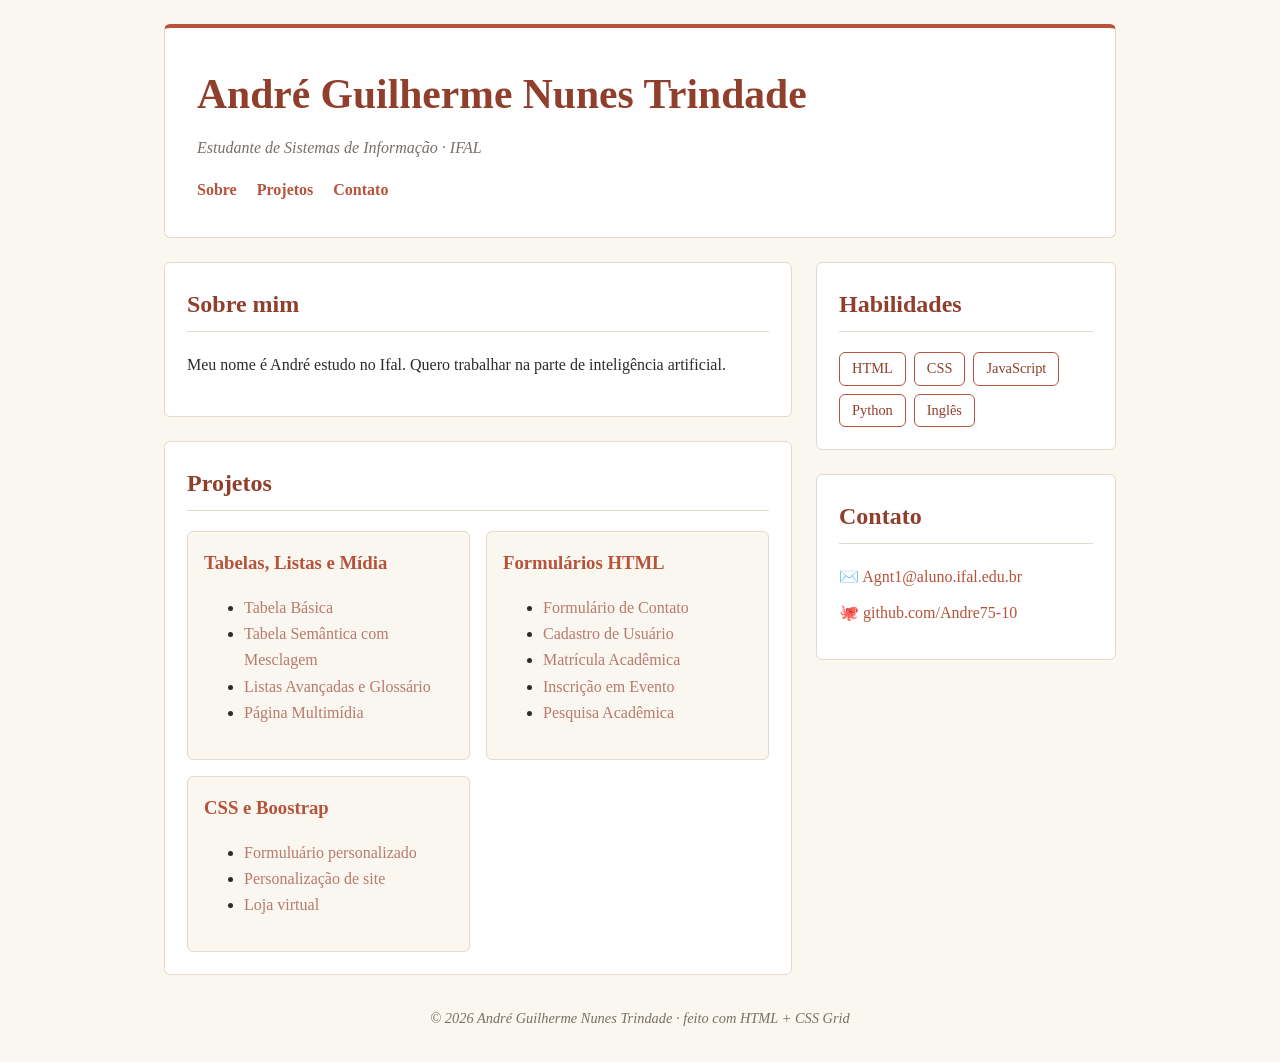
<file: index.html>
<!DOCTYPE html>
<!-- ============================================================
     TEMPLATE — Página pessoal com CSS Grid
     Programação Web / Introdução às Tecnologias Web — IFAL
     COMO USAR:
     1) Copie ESTE index.html para o seu repositório (não mude a estrutura).
     2) Escolha UM dos 3 temas de CSS (tema-1-indigo.css, tema-2-escuro.css
        ou tema-3-editorial.css) e salve-o no seu projeto como  estilo.css
        (é o nome que este HTML carrega logo abaixo).
     3) Troque os textos marcados com "TROQUE" pelo seu conteúdo.
     IMPORTANTE: o LAYOUT é feito com CSS Grid e é o mesmo nos 3 temas.
     Você escolhe a APARÊNCIA (fonte, cores, bordas), não o layout.
     ============================================================ -->
<html lang="pt-BR">

<head>
  <meta charset="UTF-8">
  <meta name="viewport" content="width=device-width, initial-scale=1.0">
  <title>Página Pessoal — André Guilherme Nunes Trindade</title>
  <!-- Salve o tema escolhido como "estilo.css" (mesma pasta deste arquivo) -->
  <link rel="stylesheet" href="estilo.css">
</head>

<body>
  <div class="pagina">

    <!-- ====== CABEÇALHO — TROQUE pelo seu nome e sua frase ====== -->
    <header class="cabecalho">
      <h1>André Guilherme Nunes Trindade</h1>
      <p>Estudante de Sistemas de Informação · IFAL</p>
      <nav>
        <a href="#sobre">Sobre</a>
        <a href="#projetos">Projetos</a>
        <a href="#contato">Contato</a>
      </nav>
    </header>

    <!-- ====== CONTEÚDO PRINCIPAL ====== -->
    <main class="principal">
      <section id="sobre" class="cartao">
        <h2>Sobre mim</h2>
        <!-- TROQUE por uma breve apresentação sua -->
        <p>Meu nome é André estudo no Ifal. Quero trabalhar na parte de inteligência artificial.</p>
      </section>

      <section id="projetos" class="cartao">
        <h2>Projetos</h2>
        <!-- Galeria com Grid: cada .projeto é um card; adicione/remova à vontade -->
        <div class="projetos">
          <article class="projeto">
            <h3>Tabelas, Listas e Mídia</h3>
           <ul>
         <li><a href="cap04/at01.html">Tabela Básica</a></li>
         <li><a href="cap04/at02.html">Tabela Semântica com Mesclagem</a></li>
         <li><a href="cap04/at03.html">Listas Avançadas e Glossário</a></li>
         <li><a href="cap04/at04.html">Página Multimídia</a></li>
       </ul>
          </article>
          <article class="projeto">
            <h3>Formulários HTML</h3>
            <ul>
      <li><a href="cap05/at01.html">Formulário de Contato</a></li>
      <li><a href="cap05/at02.html">Cadastro de Usuário</a></li>
      <li><a href="cap05/at03.html">Matrícula Acadêmica</a></li>
      <li><a href="cap05/at04.html">Inscrição em Evento</a></li>
      <li><a href="cap05/at05.html">Pesquisa Acadêmica</a></li>
    </ul>
          </article>
          <article class="projeto">
            <h3>CSS e Boostrap</h3>
            <ul>
             <li><a href="css1/index.html">Formuluário personalizado</a></li>
             <li><a href="css2/index.html">Personalização de site</a></li>
               <li><a href="loja virtual/index.html">Loja virtual</a></li>
             </ul>
          </article>
        </div>
      </section>
    </main>

    <!-- ====== BARRA LATERAL ====== -->
    <aside class="lateral">
      <section class="cartao">
        <h2>Habilidades</h2>
        <!-- TROQUE pelas suas habilidades -->
        <ul class="habilidades">
          <li>HTML</li>
          <li>CSS</li>
          <li>JavaScript</li>
          <li>Python</li>
          <li>Inglês</li>
        </ul>
      </section>

      <section id="contato" class="cartao">
        <h2>Contato</h2>
        <!-- TROQUE pelos seus links -->
        <ul class="contato">
          <li>✉️ <a href="mailto:Agnt1@aluno.ifal.edu.br">Agnt1@aluno.ifal.edu.br</a></li>
          <li>🐙 <a href="https://github.com/Andre75-10">github.com/Andre75-10</a></li>
        </ul>
      </section>
    </aside>

    <!-- ====== RODAPÉ — TROQUE o nome ====== -->
    <footer class="rodape">© 2026 André Guilherme Nunes Trindade · feito com HTML + CSS Grid</footer>

  </div>
</body>

</html>
</file>
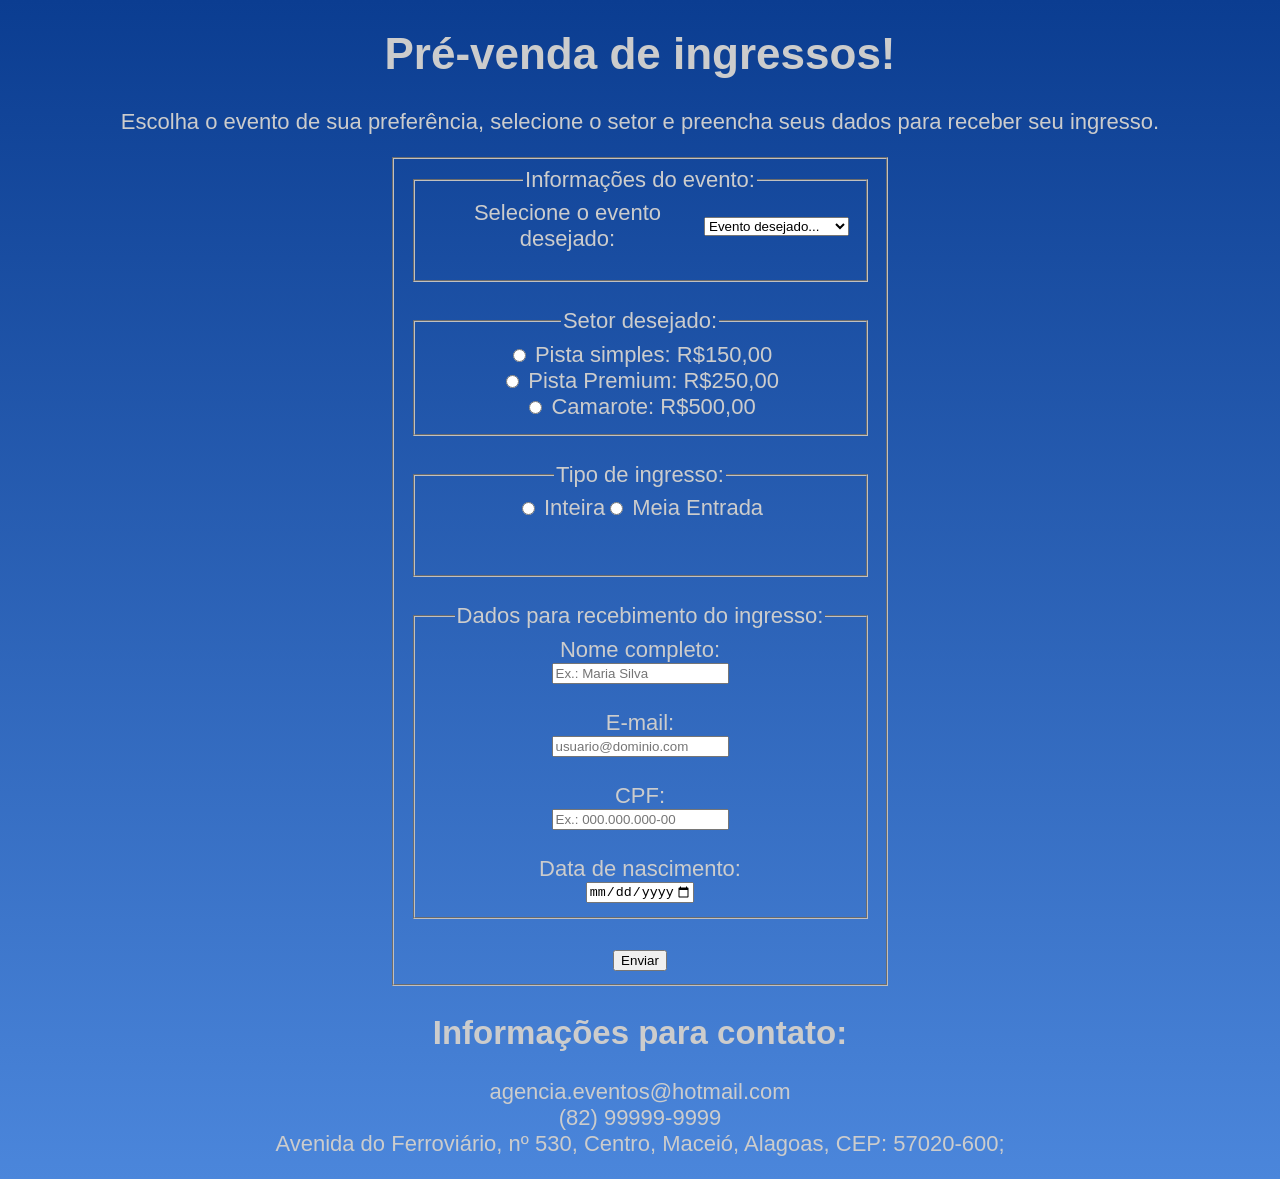
<file: css1/index.html>
<!DOCTYPE html>
<html lang="pt-BR">
    <head>
        <meta charset="UTF-8">
        <meta name="viewport" content="width=device-width, initial-scale=1.0">
        <title>Formulário HTML</title>
        <link rel="stylesheet" href="style.css"> 
    </head>
    <body>   
        <header>
            <h1>Pré-venda de ingressos!</h1> 
            <p>Escolha o evento de sua preferência, selecione o setor e preencha seus dados para receber seu ingresso.</p>
        </header>
        <main>
            <form>
            <fieldset>    
             <fieldset class="evento">
                <legend>Informações do evento: </legend>
                <label for="curso">Selecione o evento desejado: </label>
                        <select id="evento" name="evento">
                        <option value="">Evento desejado...</option>
                        <option value="si">Maceió - 25/06</option>
                        <option value="cc">Recife - 26/06</option>
                        <option value="ec">João Pessoa - 27/06</option>
                        </select>
            </fieldset>
        </br>
            <fieldset class="setor">
               <legend>Setor desejado: </legend>
                <label>
                    <input type="radio" name="setor" value="pista" /> Pista simples: R$150,00
                </label>
                <br>
                <label>
                    <input type="radio" name="setor" value="pistaPremium" /> Pista Premium: R$250,00
                </label>
                </br>
                <label>
                    <input type="radio" name="setor" value="camarote" /> Camarote: R$500,00
                </label>
            </fieldset>
        </br>
            <fieldset class="ingresso">
               <legend>Tipo de ingresso: </legend>
                <label>
                    <input type="radio" name="ingresso" value="inteira" /> Inteira
                </label>
                </br>
                <label>
                    <input type="radio" name="ingresso" value="meia" /> Meia Entrada
                </label>
            </fieldset>
        </br>
            <fieldset class="dados">
                <legend>Dados para recebimento do ingresso: </legend>
                <label for="nome">Nome completo:</label>
                <input
                    type="text"
                    id="nome"
                    name="nome"
                    placeholder="Ex.: Maria Silva"
                    autocomplete="name"
                />
                </br>
                <label for="email">E-mail:</label>
                <input
                    type="email"
                    id="email"
                    name="email"
                    placeholder="usuario@dominio.com"
                    autocomplete="email"
                />
                </br>
                <label for="cpf">CPF:</label>
                <input
                    type="text"
                    id="cpf"
                    name="cpf"
                    placeholder="Ex.: 000.000.000-00"
                    autocomplete="cpf"
                />
                </br>
                <label for="nascimento">Data de nascimento:</label>
                <input
                    type="date"
                    id="nascimento"
                    name="nascimento"
                    min="1900-01-01"
                    max="2026-12-31"
                />
            </fieldset>
            </br>
            <div class="butao">
                <button type="submit" id="butao">Enviar</button>
            </div>
             </fieldset>
            </form>
            <footer>
            <h2>Informações para contato: </h2>
            <p>
                agencia.eventos@hotmail.com </br>
                (82) 99999-9999 </br>
                Avenida do Ferroviário, nº 530, Centro, Maceió, Alagoas, CEP: 57020-600;
            </p>
        </footer>
        </main>
    </body>
</html>
</file>
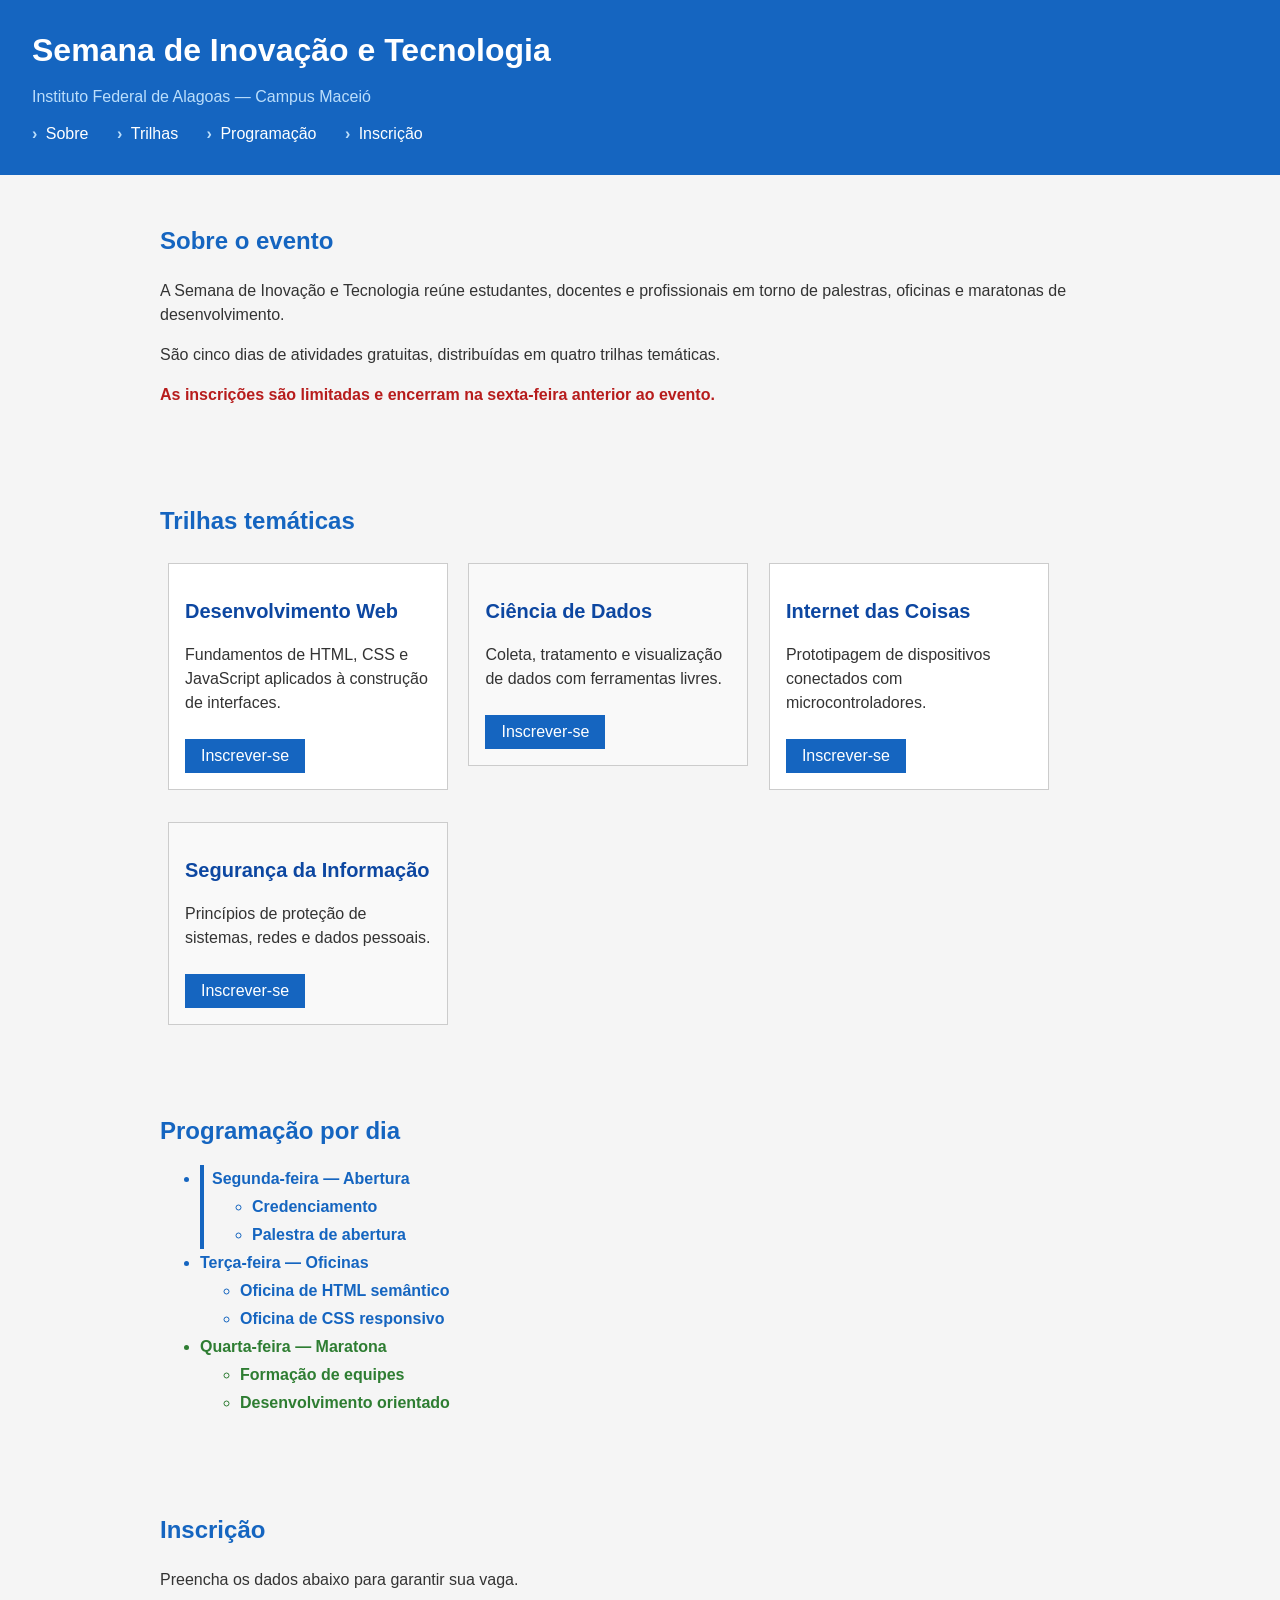
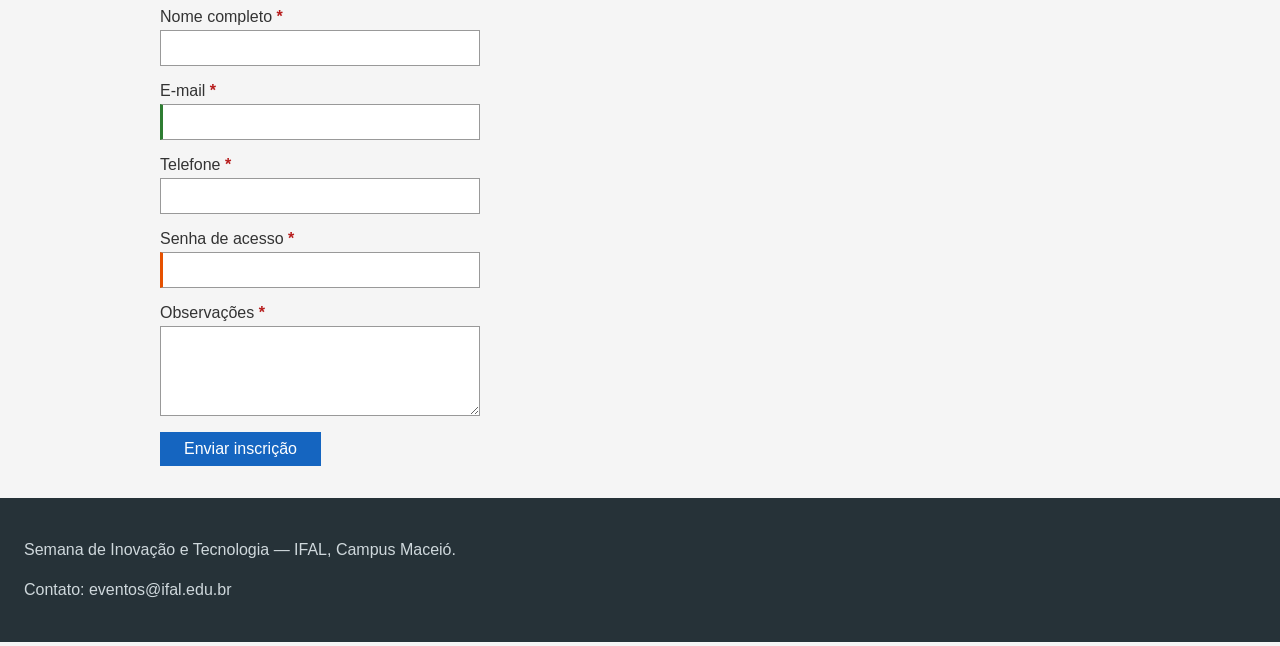
<file: css2/index.html>
<!DOCTYPE html>
<html lang="pt-BR">
<head>
  <meta charset="UTF-8">
  <meta name="viewport" content="width=device-width, initial-scale=1.0">
  <title>Semana de Inovação e Tecnologia — IFAL</title>
  <!--
    ATENÇÃO: este arquivo HTML NÃO deve ser modificado.
    Toda a atividade é resolvida exclusivamente no arquivo atv01.css.
  -->
  <link rel="stylesheet" href="style.css">
</head>
<body>

  <header class="cabecalho">
    <h1>Semana de Inovação e Tecnologia</h1>
    <p class="subtitulo">Instituto Federal de Alagoas — Campus Maceió</p>
    <nav class="menu">
      <ul>
        <li><a href="#sobre">Sobre</a></li>
        <li><a href="#trilhas">Trilhas</a></li>
        <li><a href="#programacao">Programação</a></li>
        <li><a href="#inscricao">Inscrição</a></li>
      </ul>
    </nav>
  </header>

  <main>

    <section id="sobre" class="secao">
      <h2>Sobre o evento</h2>
      <p>A Semana de Inovação e Tecnologia reúne estudantes, docentes e profissionais em torno de palestras, oficinas e maratonas de desenvolvimento.</p>
      <p>São cinco dias de atividades gratuitas, distribuídas em quatro trilhas temáticas.</p>
      <p class="destaque">As inscrições são limitadas e encerram na sexta-feira anterior ao evento.</p>
    </section>

    <section id="trilhas" class="secao">
      <h2>Trilhas temáticas</h2>
      <div class="grade">
        <article class="cartao">
          <h3>Desenvolvimento Web</h3>
          <p>Fundamentos de HTML, CSS e JavaScript aplicados à construção de interfaces.</p>
          <a href="#inscricao" class="botao">Inscrever-se</a>
        </article>
        <article class="cartao">
          <h3>Ciência de Dados</h3>
          <p>Coleta, tratamento e visualização de dados com ferramentas livres.</p>
          <a href="#inscricao" class="botao">Inscrever-se</a>
        </article>
        <article class="cartao">
          <h3>Internet das Coisas</h3>
          <p>Prototipagem de dispositivos conectados com microcontroladores.</p>
          <a href="#inscricao" class="botao">Inscrever-se</a>
        </article>
        <article class="cartao">
          <h3>Segurança da Informação</h3>
          <p>Princípios de proteção de sistemas, redes e dados pessoais.</p>
          <a href="#inscricao" class="botao">Inscrever-se</a>
        </article>
      </div>
    </section>

    <section id="programacao" class="secao">
      <h2>Programação por dia</h2>
      <ul class="lista-dias">
        <li>Segunda-feira — Abertura
          <ul>
            <li>Credenciamento</li>
            <li>Palestra de abertura</li>
          </ul>
        </li>
        <li>Terça-feira — Oficinas
          <ul>
            <li>Oficina de HTML semântico</li>
            <li>Oficina de CSS responsivo</li>
          </ul>
        </li>
        <li>Quarta-feira — Maratona
          <ul>
            <li>Formação de equipes</li>
            <li>Desenvolvimento orientado</li>
          </ul>
        </li>
      </ul>
    </section>

    <section id="inscricao" class="secao">
      <h2>Inscrição</h2>
      <p>Preencha os dados abaixo para garantir sua vaga.</p>
      <form class="formulario">
        <label for="nome">Nome completo</label>
        <input type="text" id="nome" name="nome">

        <label for="email">E-mail</label>
        <input type="email" id="email" name="email">

        <label for="telefone">Telefone</label>
        <input type="tel" id="telefone" name="telefone">

        <label for="senha">Senha de acesso</label>
        <input type="password" id="senha" name="senha">

        <label for="mensagem">Observações</label>
        <textarea id="mensagem" name="mensagem" rows="4"></textarea>

        <button type="submit">Enviar inscrição</button>
      </form>
    </section>

  </main>

  <footer class="rodape">
    <p>Semana de Inovação e Tecnologia — IFAL, Campus Maceió.</p>
    <p>Contato: eventos@ifal.edu.br</p>
  </footer>

</body>
</html>
</file>
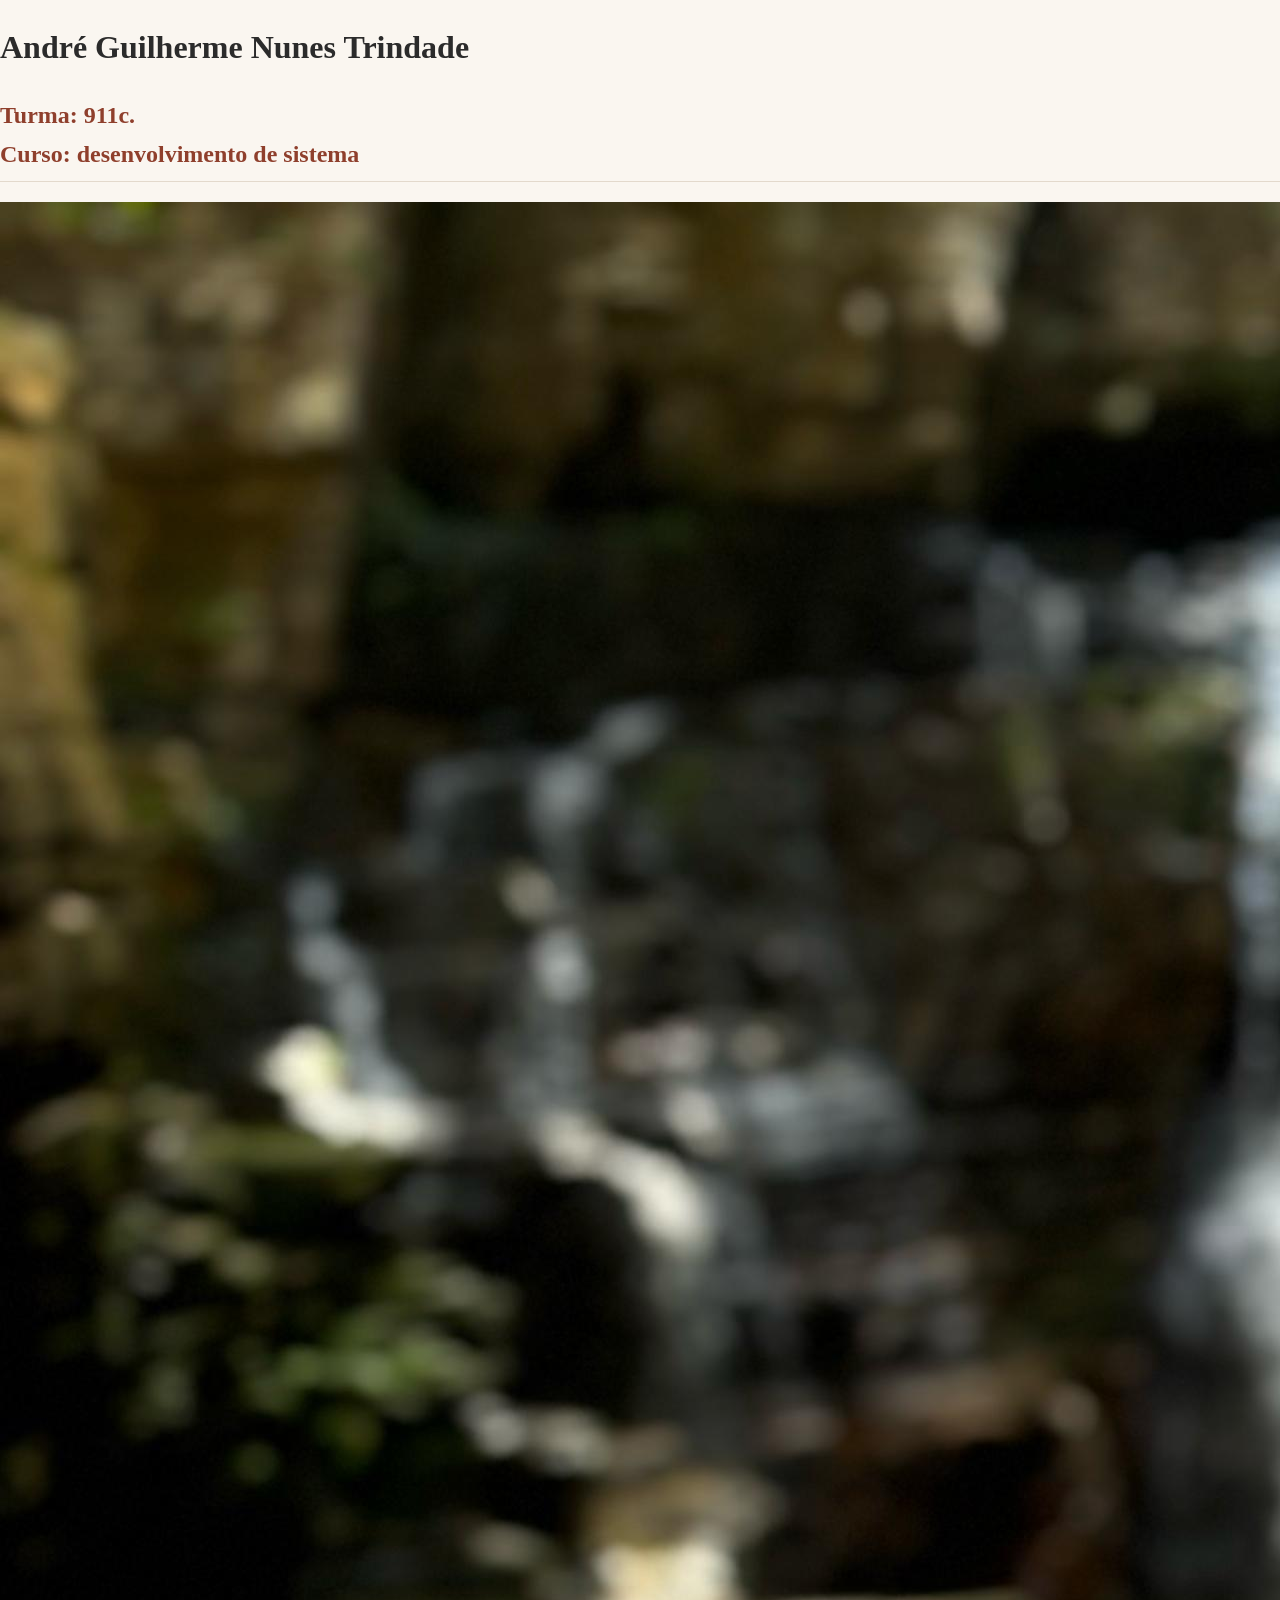
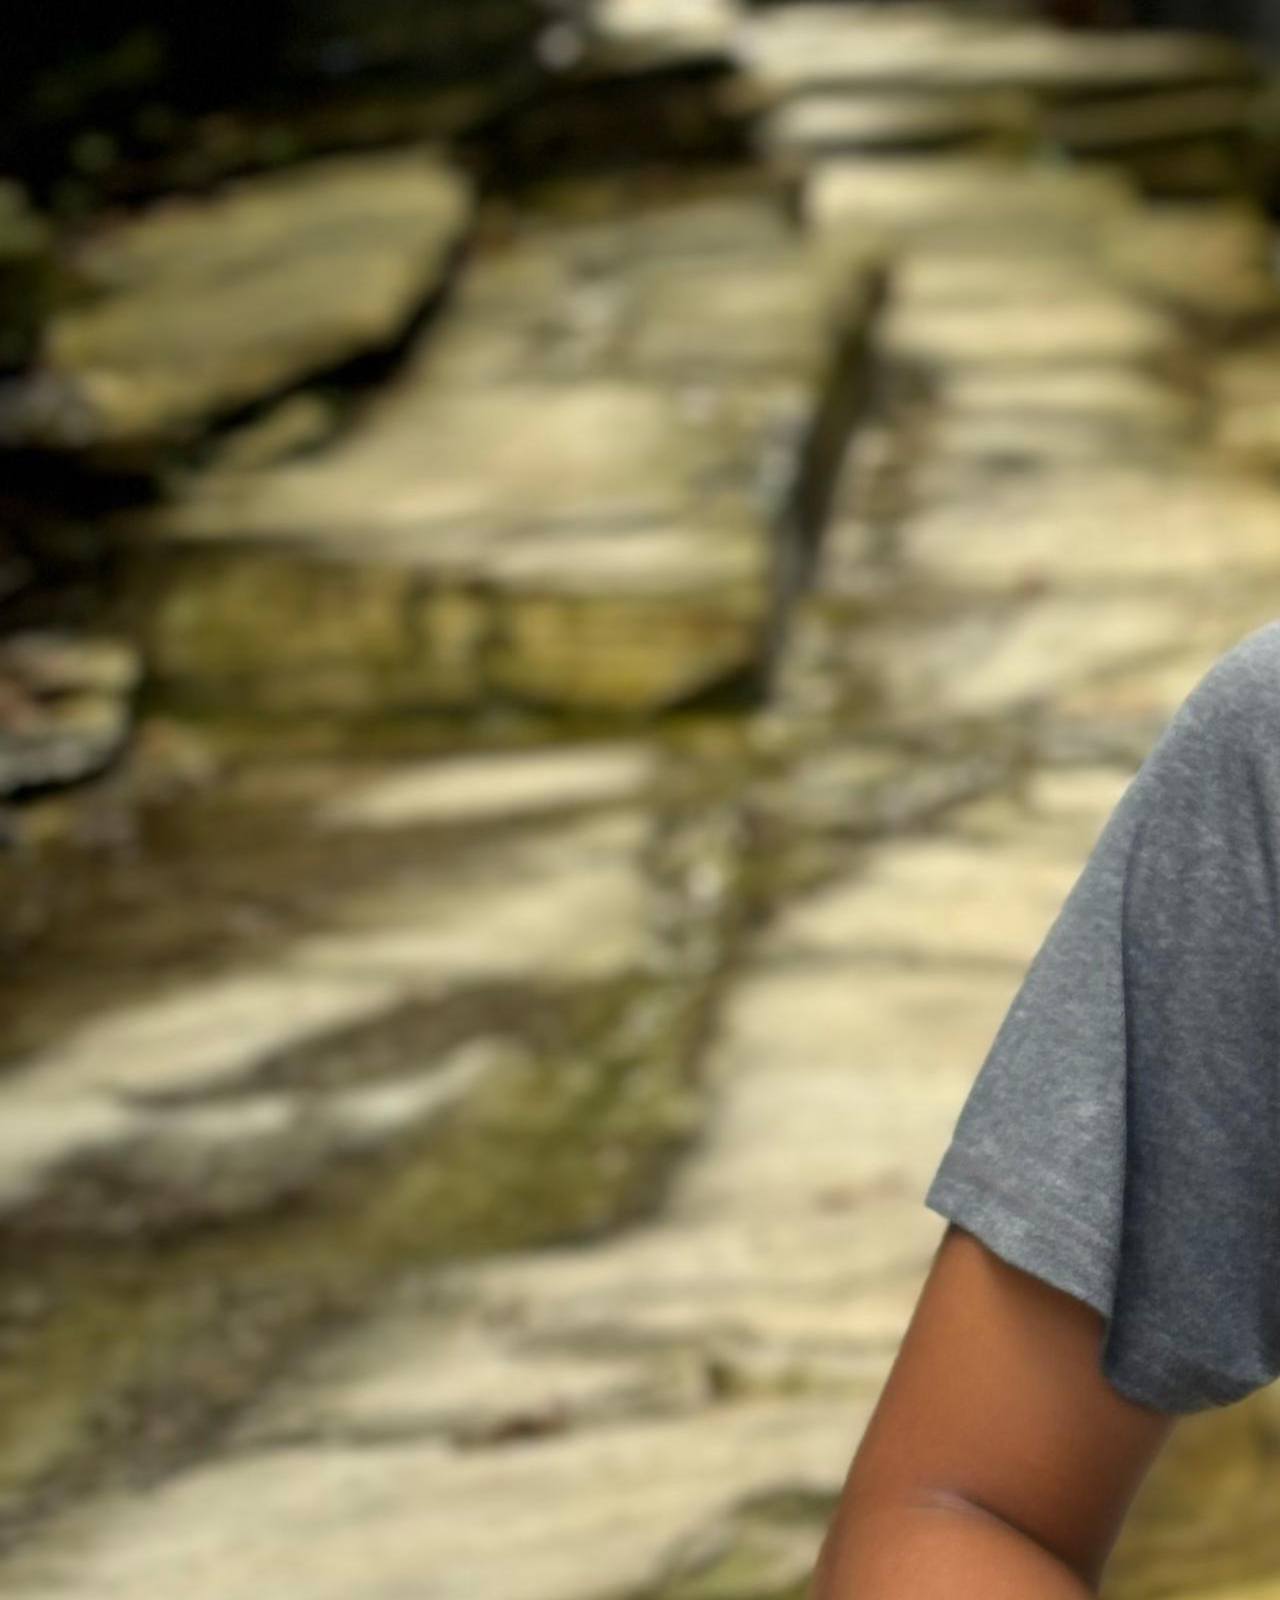
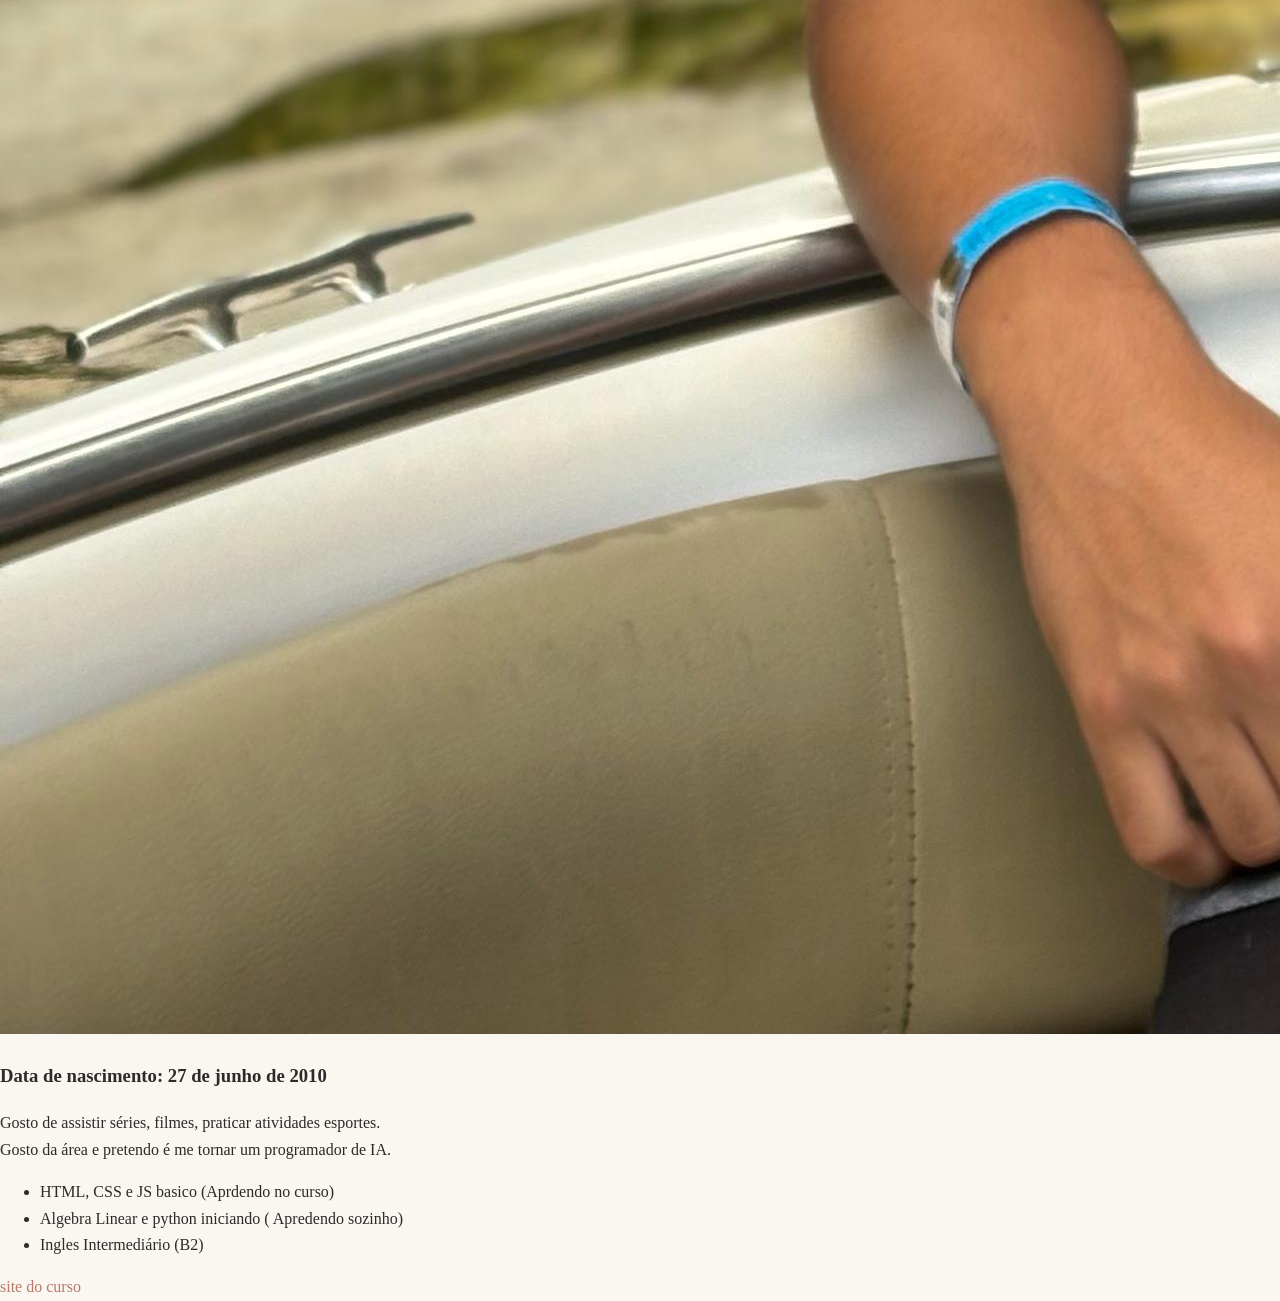
<file: indx.html>
<!DOCTYPE html>
<html lang="pt-BR">
<head>
    <meta charset="UTF-8">
    <meta name="viewport" content="width=device-width, initial-scale=1.0">
    <title>Minha Página</title>
    <link rel="stylesheet" href="cor.css">
</head>


<body>

   <header> 
    
     <h1> André Guilherme Nunes Trindade</h1>

     <h2> Turma: 911c. <br>
         Curso: desenvolvimento de sistema
    </h2>
    <img src ="foto.jpeg"   alt="Minha foto"/>
     
   </header> 

   <main>


        <h3>Data de nascimento: 27 de junho de 2010 </h3>

   <article> 

    <p>Gosto de assistir séries, filmes, praticar atividades esportes. <br> 
       Gosto da área e pretendo é me tornar um programador de IA. </p>

   </article>

   <section>  

    <ul>
        <li>HTML, CSS e JS basico (Aprdendo no curso)</li>
        <li>Algebra Linear e python iniciando ( Apredendo sozinho)</li>
        <li>Ingles Intermediário (B2)</li>
    </ul>

   </section> 

   <aside> 

    <a href="https://www2.ifal.edu.br" target="_blank"> site do curso </a>

    </aside>

   </main>


</body>


</html>
</file>
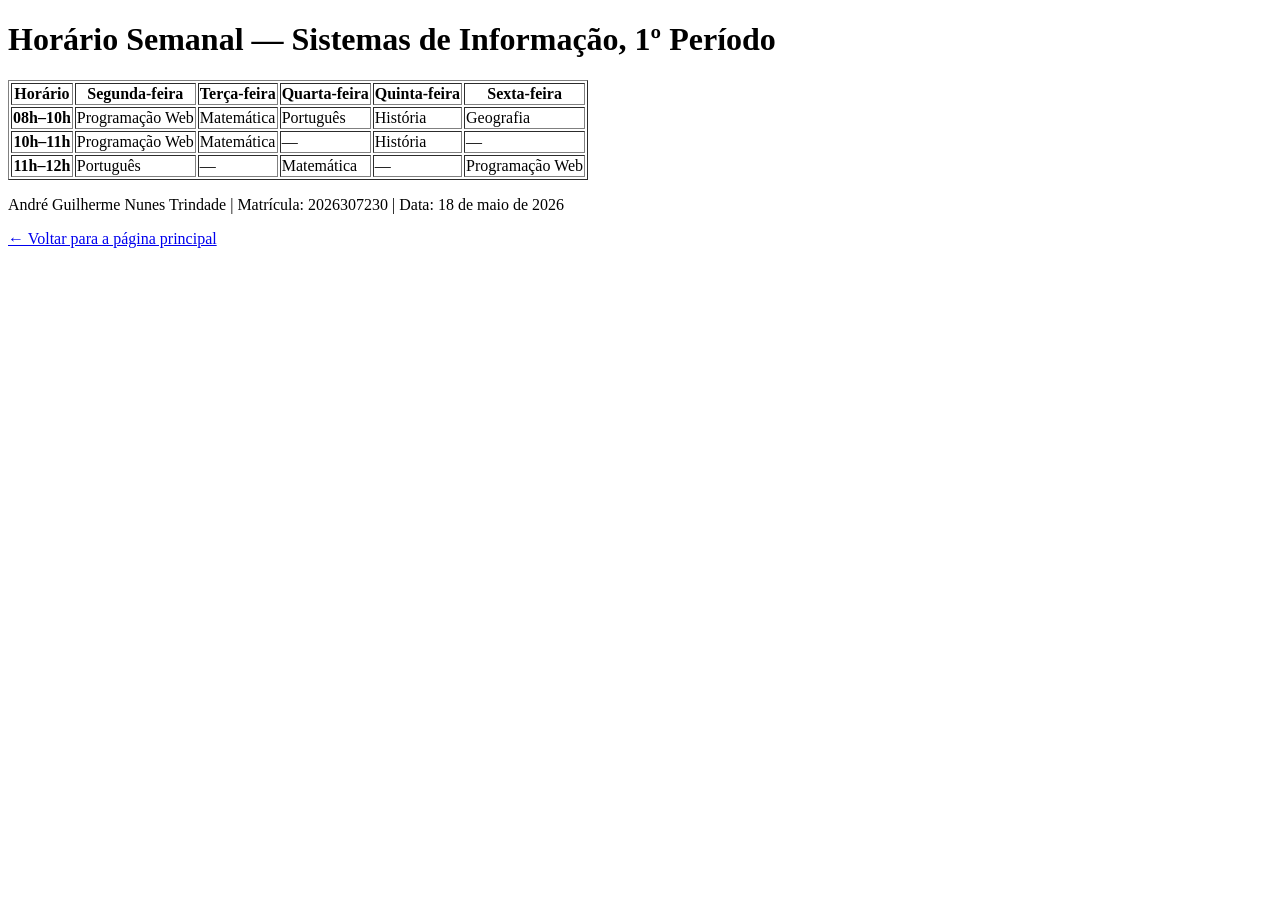
<file: cap04/at01.html>
<!DOCTYPE html>
<html lang="pt-BR">
<head>
  <meta charset="UTF-8">
  <title>PWEB1 — Cap. 04 — AT01 — Horário Semanal</title>
</head>
<body>
  <h1>Horário Semanal — Sistemas de Informação, 1º Período</h1>


  <table border="1">

   <tr>
      <th>Horário</th>
      <th>Segunda-feira</th>
      <th>Terça-feira</th>
      <th>Quarta-feira</th>
      <th>Quinta-feira</th>
      <th>Sexta-feira</th>
    </tr>

    <tr>
      <th>08h–10h</th>
      <td>Programação Web</td>
      <td>Matemática</td>
      <td>Português</td>
      <td>História</td>
      <td>Geografia</td>
    </tr>

    <tr>
      <th>10h–11h</th>
      <td>Programação Web</td>
      <td>Matemática</td>
      <td>—</td>
      <td>História </td>
      <td>—</td>
    </tr>

    <tr>
      <th>11h–12h</th>
      <td>Português </td>
      <td>—</td>
      <td>Matemática</td>
      <td>—</td>
      <td>Programação Web</td>
    </tr>
  </table>
 
  <footer>
    <p>André Guilherme Nunes Trindade | Matrícula: 2026307230 | Data: 18 de maio de 2026</p>
    <p><a href="https://andre75-10.github.io">← Voltar para a página principal</a></p>
  </footer>
</body>
</html>
</file>
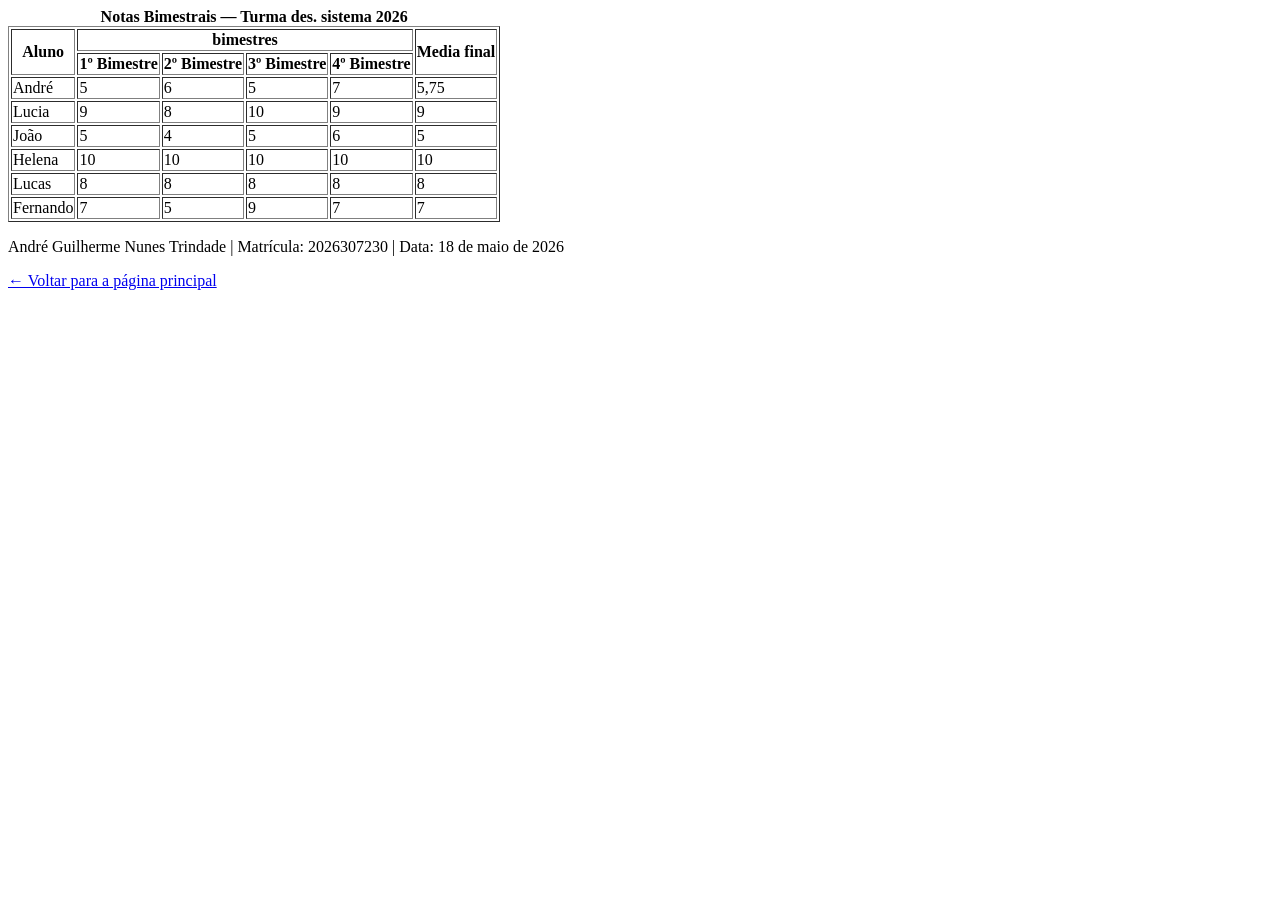
<file: cap04/at02.html>
<!DOCTYPE html>
<html lang="en">
<head>
    <meta charset="UTF-8">
    <meta name="viewport" content="width=device-width, initial-scale=1.0">
    <title>PWEB1 — Cap. 04 — AT02 — Notas Bimestrais</title>
</head>
<body>
  
    <table border="1">
  <caption><strong>Notas Bimestrais — Turma des. sistema 2026</strong></caption>

  <thead>
    <tr>
        <th rowspan="2">Aluno</th>
        <th colspan="4">bimestres</th>
        <th rowspan="2">Media final</th>
    </tr>
    <tr>
      <th>1º Bimestre</th>
      <th>2º Bimestre</th>
      <th>3º Bimestre</th>
      <th>4º Bimestre</th>
    </tr>
    <tbody>
        <tr>
            <td>André</td>
            <td>5</td>
            <td>6</td>
            <td>5</td>
            <td>7</td>
            <td>5,75</td>
        </tr>
         <tr>
            <td>Lucia</td>
            <td>9</td>
            <td>8</td>
            <td>10</td>
            <td>9</td>
            <td>9</td>
        </tr>
         <tr>
            <td>João</td>
            <td>5</td>
            <td>4</td>
            <td>5</td>
            <td>6</td>
            <td>5</td>
        </tr>
          <tr>
            <td>Helena</td>
            <td>10</td>
            <td>10</td>
            <td>10</td>
            <td>10</td>
            <td>10</td>
        </tr>
          <tr>
            <td>Lucas</td>
            <td>8</td>
            <td>8</td>
            <td>8</td>
            <td>8</td>
            <td>8</td>
        </tr>
          <tr>
            <td>Fernando</td>
            <td>7</td>
            <td>5</td>
            <td>9</td>
            <td>7</td>
            <td>7</td>
        </tr>
    </tbody>
   
</table>

  <footer>
    <p>André Guilherme Nunes Trindade | Matrícula: 2026307230 | Data: 18 de maio de 2026</p>
    <p><a href="https://andre75-10.github.io">← Voltar para a página principal</a></p>
  </footer>
</body>
</html>
</file>
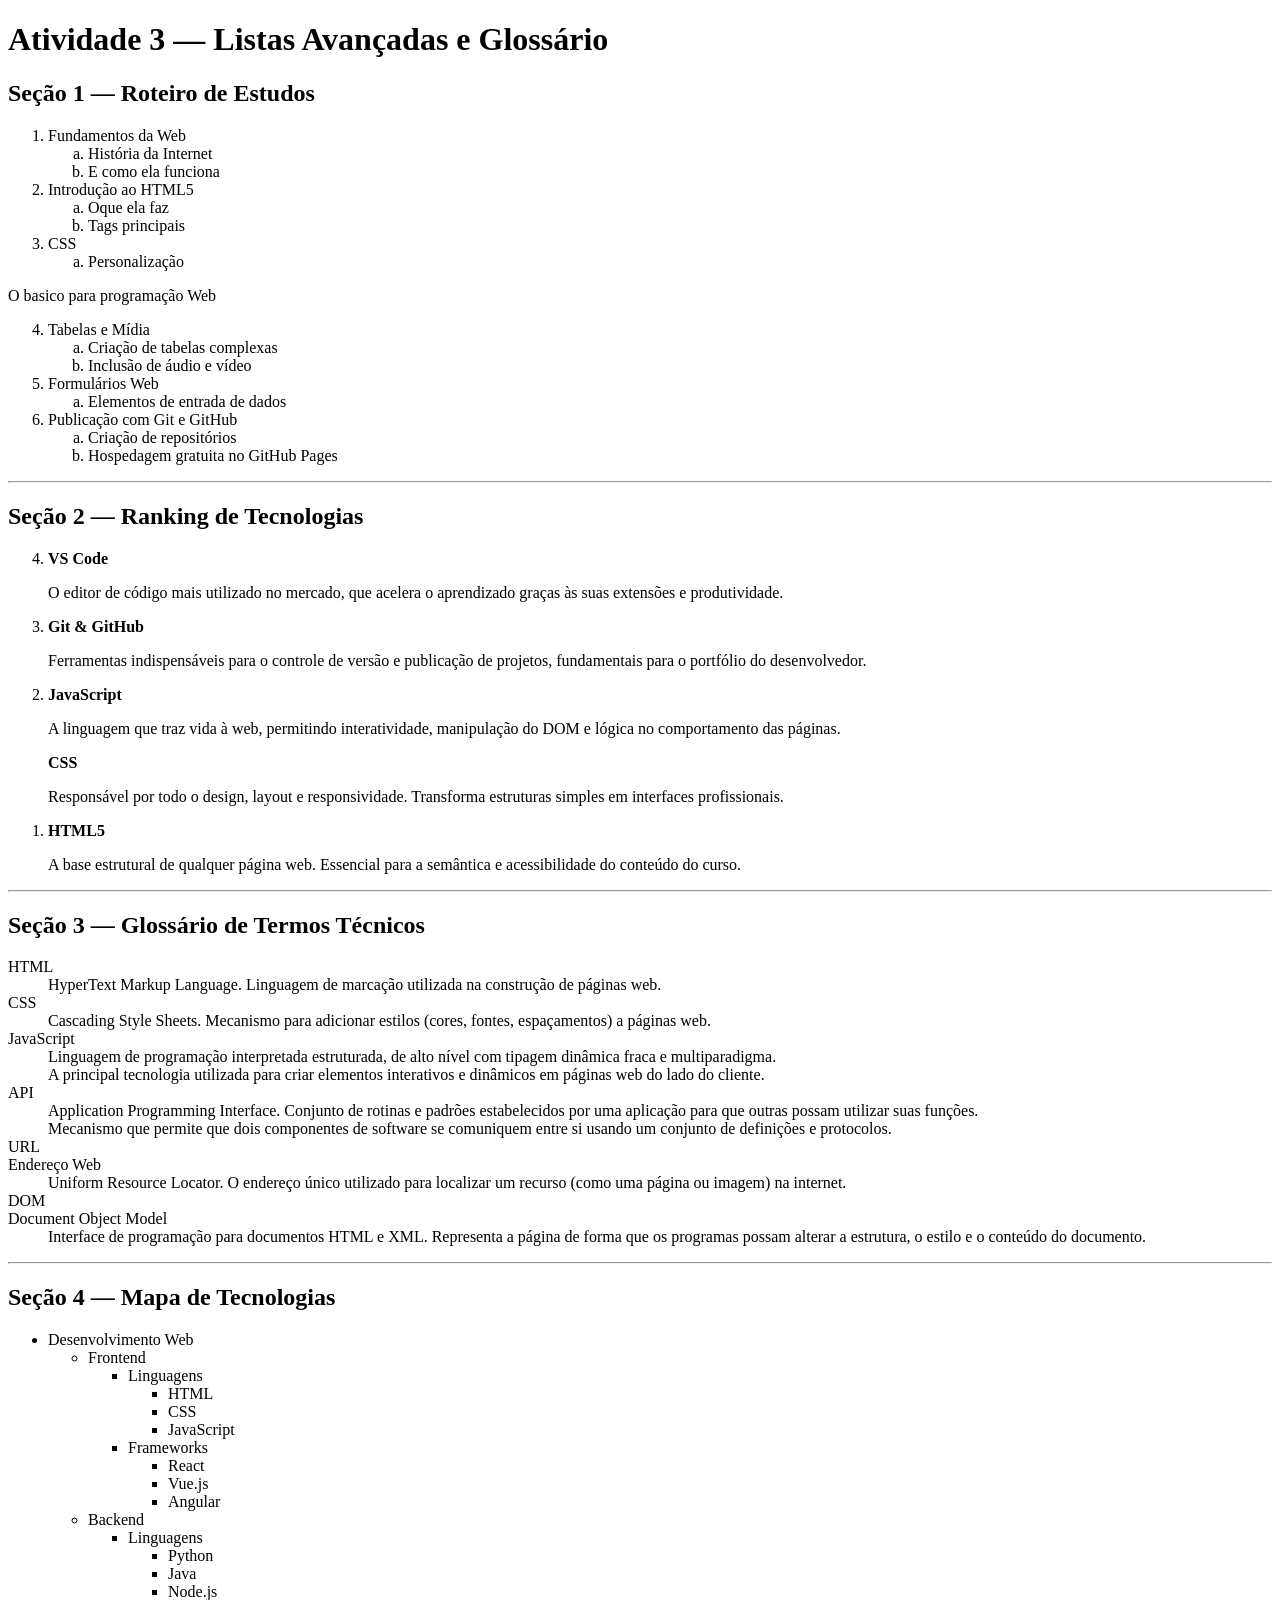
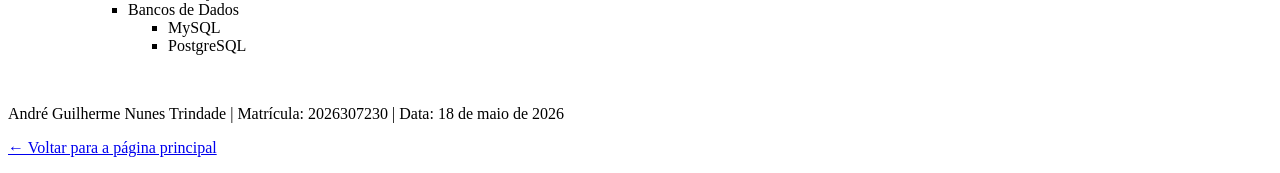
<file: cap04/at03.html>
<!DOCTYPE html>
<html lang="en">
<head>
    <meta charset="UTF-8">
    <meta name="viewport" content="width=device-width, initial-scale=1.0">
    <title>PWEB1 — Cap. 04 — AT03 — Listas Avançadas</title>
</head>
 
<body>

  <h1>Atividade 3 — Listas Avançadas e Glossário</h1>

  <section>
    <h2>Seção 1 — Roteiro de Estudos</h2>
    
    <ol>
      <li>
        Fundamentos da Web
        <ol type="a">
          <li>História da Internet</li>
          <li>E como ela funciona</li>
        </ol>
      </li>
      <li>
        Introdução ao HTML5
        <ol type="a">
          <li>Oque ela faz</li>
          <li>Tags principais</li>
        </ol>
      </li>
      <li>
        CSS
        <ol type="a">
          <li>Personalização</li>
        </ol>
      </li>
    </ol>

    <p>O basico para programação Web</p>

    <ol start="4">
      <li>
        Tabelas e Mídia
        <ol type="a">
          <li>Criação de tabelas complexas </li>
          <li>Inclusão de áudio e vídeo</li>
        </ol>
      </li>
      <li>
        Formulários Web
        <ol type="a">
          <li>Elementos de entrada de dados</li>
        </ol>
      </li>
      <li>
        Publicação com Git e GitHub
        <ol type="a">
          <li>Criação de repositórios</li>
          <li>Hospedagem gratuita no GitHub Pages</li>
        </ol>
      </li>
    </ol>
  </section>

  <hr>

  <section>
    <h2>Seção 2 — Ranking de Tecnologias</h2>
    
    <ol reversed>
        <li>
        <strong>VS Code</strong>
        <p>O editor de código mais utilizado no mercado, que acelera o aprendizado graças às suas extensões e produtividade.</p>
      </li>
      
      <li>
        <strong>Git & GitHub</strong>
        <p>Ferramentas indispensáveis para o controle de versão e publicação de projetos, fundamentais para o portfólio do desenvolvedor.</p>
      </li>
      <li>
        <strong>JavaScript</strong>
        <p>A linguagem que traz vida à web, permitindo interatividade, manipulação do DOM e lógica no comportamento das páginas.</p>
      </li>
       <strong>CSS</strong>
        <p>Responsável por todo o design, layout e responsividade. Transforma estruturas simples em interfaces profissionais.</p>
      </li>
     <li>
        <strong>HTML5</strong>
        <p>A base estrutural de qualquer página web. Essencial para a semântica e acessibilidade do conteúdo do curso.</p>
      </li>
    </ol>
  </section>

  <hr>

  <section>
    <h2>Seção 3 — Glossário de Termos Técnicos</h2>
    
    <dl>
      <dt>HTML</dt>
      <dd>HyperText Markup Language. Linguagem de marcação utilizada na construção de páginas web.</dd>

      <dt>CSS</dt>
      <dd>Cascading Style Sheets. Mecanismo para adicionar estilos (cores, fontes, espaçamentos) a páginas web.</dd>

      <dt>JavaScript</dt>
      <dd>Linguagem de programação interpretada estruturada, de alto nível com tipagem dinâmica fraca e multiparadigma.</dd>
      <dd>A principal tecnologia utilizada para criar elementos interativos e dinâmicos em páginas web do lado do cliente.</dd>

      <dt>API</dt>
      <dd>Application Programming Interface. Conjunto de rotinas e padrões estabelecidos por uma aplicação para que outras possam utilizar suas funções.</dd>
      <dd>Mecanismo que permite que dois componentes de software se comuniquem entre si usando um conjunto de definições e protocolos.</dd>

      <dt>URL</dt>
      <dt>Endereço Web</dt>
      <dd>Uniform Resource Locator. O endereço único utilizado para localizar um recurso (como uma página ou imagem) na internet.</dd>

      <dt>DOM</dt>
      <dt>Document Object Model</dt>
      <dd>Interface de programação para documentos HTML e XML. Representa a página de forma que os programas possam alterar a estrutura, o estilo e o conteúdo do documento.</dd>
    </dl>
  </section>

  <hr>

  <section>
    <h2>Seção 4 — Mapa de Tecnologias</h2>
    
    <ul>
      <li>
        Desenvolvimento Web
        <ul>
          <li>
            Frontend
            <ul>
              <li>
                Linguagens
                <ul>
                  <li>HTML</li>
                  <li>CSS</li>
                  <li>JavaScript</li>
                </ul>
              </li>
              <li>
                Frameworks
                <ul>
                  <li>React</li>
                  <li>Vue.js</li>
                  <li>Angular</li>
                </ul>
              </li>
            </ul>
          </li>
          <li>
            Backend
            <ul>
              <li>
                Linguagens
                <ul>
                  <li>Python</li>
                  <li>Java</li>
                  <li>Node.js</li>
                </ul>
              </li>
              <li>
                Bancos de Dados
                <ul>
                  <li>MySQL</li>
                  <li>PostgreSQL</li>
                </ul>
              </li>
            </ul>
          </li>
        </ul>
      </li>
    </ul>
  </section>

  <br>
  
  <footer>
    <p>André Guilherme Nunes Trindade | Matrícula: 2026307230 | Data: 18 de maio de 2026</p>
    <p><a href="https://andre75-10.github.io">← Voltar para a página principal</a></p>
  </footer>
</body>
</html>
</body>
</html>
</file>
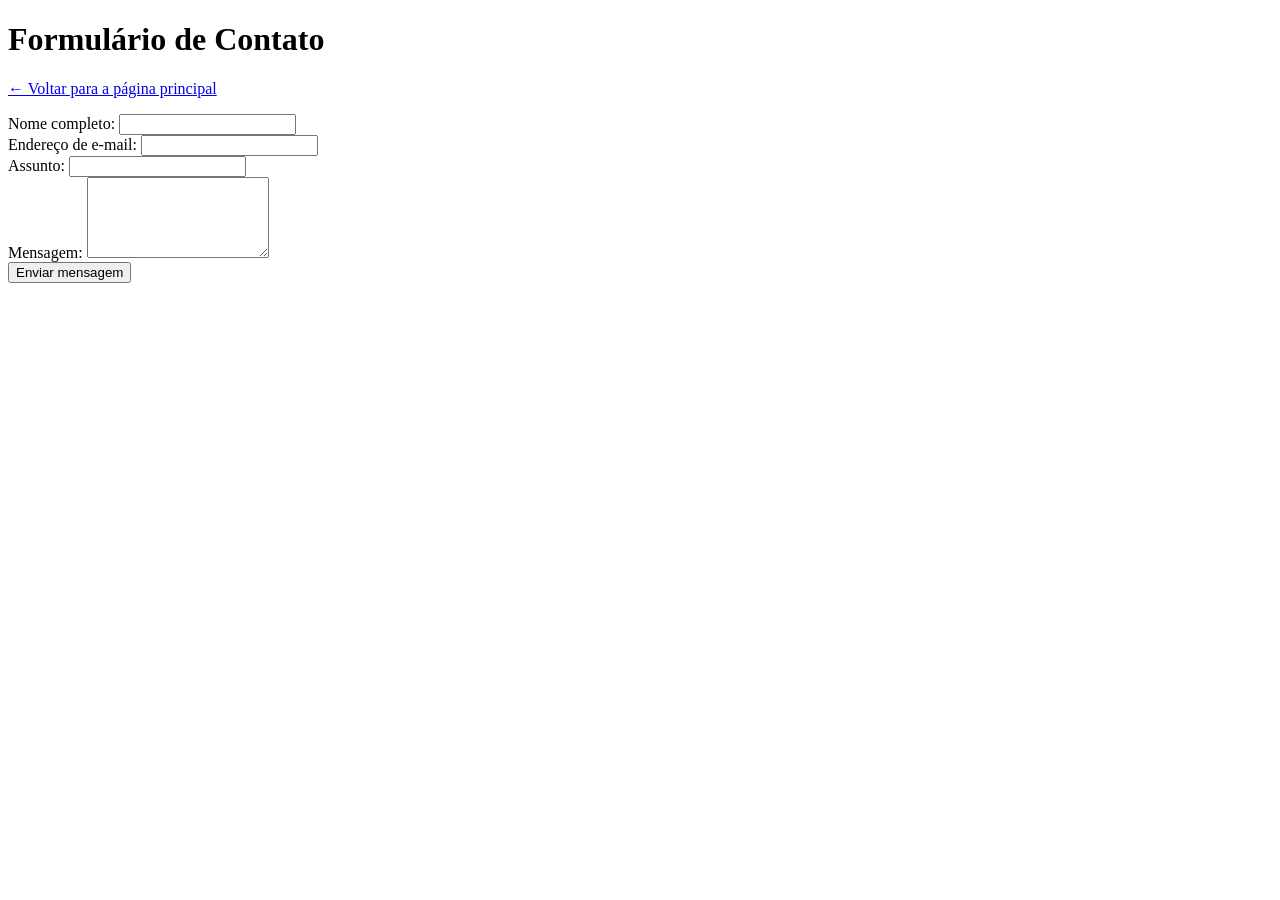
<file: cap05/at01.html>
<!DOCTYPE html>
<html lang="pt-BR">
<head>
    <meta charset="UTF-8">
    <meta name="viewport" content="width=device-width, initial-scale=1.0">
      <title>PWEB1 — Cap. 05 — AT01 — Formulário de Contato Simples</title>

</head>
<body>
<header>
  <h1>Formulário de Contato</h1>
    <p><a href="https://andre75-10.github.io">← Voltar para a página principal</a></p>
  </header>
  <main>
    <form action="https://httpbin.org/get" method="GET">
        <div>
            <label for="nome">Nome completo:</label>
            <input type="text" id="nome" name="nome">
        </div>

        <div>
            <label for="email">Endereço de e-mail:</label>
            <input type="email" id="email" name="email">
        </div>

        <div>
            <label for="assunto">Assunto:</label>
            <input type="text" id="assunto" name="assunto">
        </div>

        <div>
            <label for="mensagem">Mensagem:</label>
            <textarea id="mensagem" name="mensagem" rows="5"></textarea>
        </div>

        <div>
            <button type="submit">Enviar mensagem</button>
        </div>
    </form>
    </main>
</body>
</html>
</file>
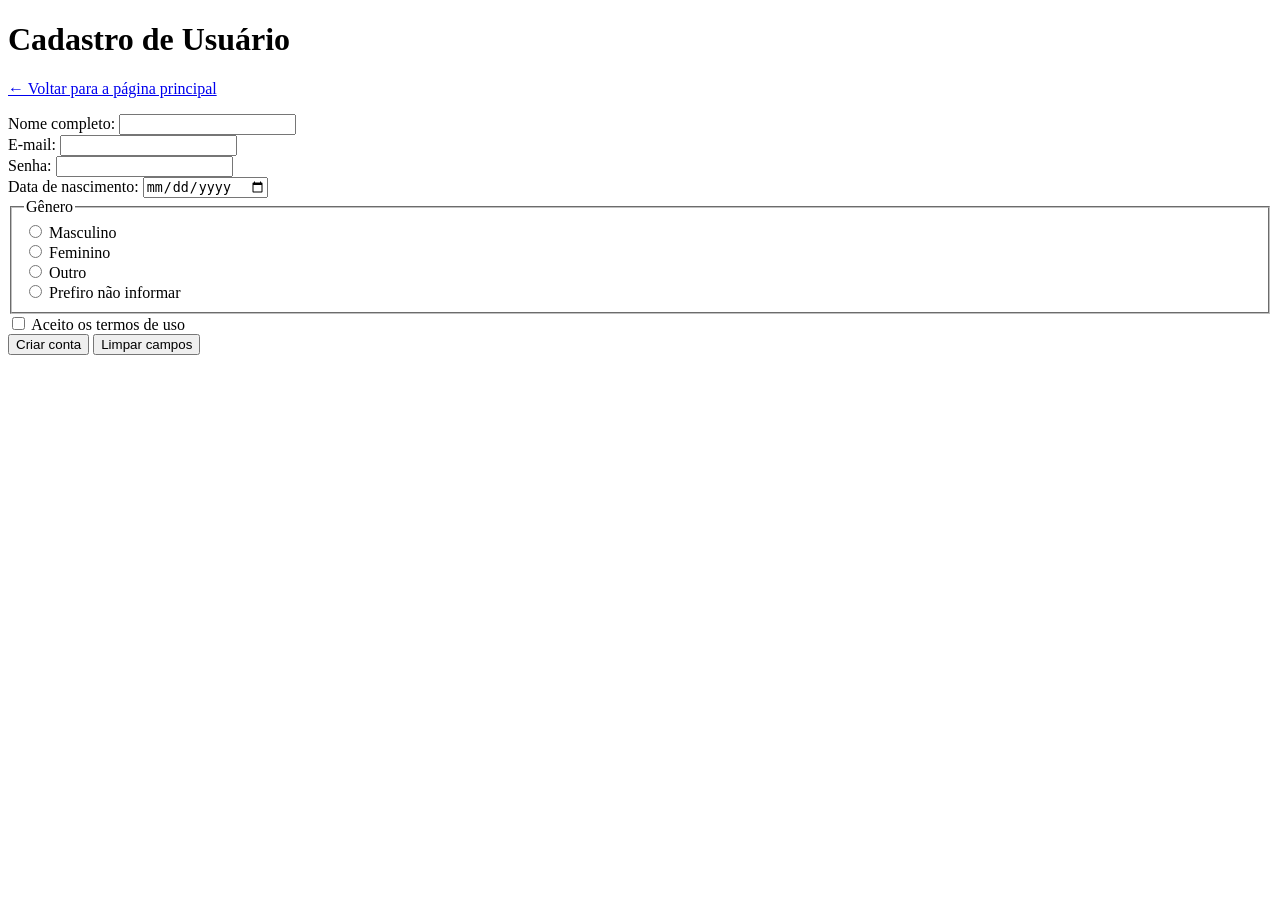
<file: cap05/at02.html>
<!DOCTYPE html>
<html lang="pt-BR">
<head>
    <meta charset="UTF-8">
    <meta name="viewport" content="width=device-width, initial-scale=1.0">
    <title>PWEB1 — Cap. 05 — AT02 — Cadastro de Usuário</title>

</head>
<body>
<header>
    <h1>Cadastro de Usuário</h1>
    <p><a href="https://andre75-10.github.io">← Voltar para a página principal</a></p>
  </header>
<main>
    <form action="https://httpbin.org/post" method="POST">
        <div>
            <label for="nome">Nome completo:</label>
            <input type="text" id="nome" name="nome" required minlength="3">
        </div>

        <div>
            <label for="email">E-mail:</label>
            <input type="email" id="email" name="email" required>
        </div>

        <div>
            <label for="senha">Senha:</label>
            <input type="password" id="senha" name="senha" required minlength="8">
        </div>

        <div>
            <label for="nascimento">Data de nascimento:</label>
            <input type="date" id="nascimento" name="nascimento" required>
        </div>

        <fieldset>
            <legend>Gênero</legend>
            <div>
                <input type="radio" id="genero_masculino" name="genero" value="masculino">
                <label for="genero_masculino">Masculino</label>
            </div>
            <div>
                <input type="radio" id="genero_feminino" name="genero" value="feminino">
                <label for="genero_feminino">Feminino</label>
            </div>
            <div>
                <input type="radio" id="genero_outro" name="genero" value="outro">
                <label for="genero_outro">Outro</label>
            </div>
            <div>
                <input type="radio" id="genero_prefiro_nao_informar" name="genero" value="prefiro_nao_informar">
                <label for="genero_prefiro_nao_informar">Prefiro não informar</label>
            </div>
        </fieldset>

        <div>
            <input type="checkbox" id="aceite" name="aceite" value="sim" required>
            <label for="aceite">Aceito os termos de uso</label>
        </div>

        <div>
            <button type="submit">Criar conta</button>
            <button type="reset">Limpar campos</button>
        </div>
    </form>
</main>
</body>
</html>
</file>
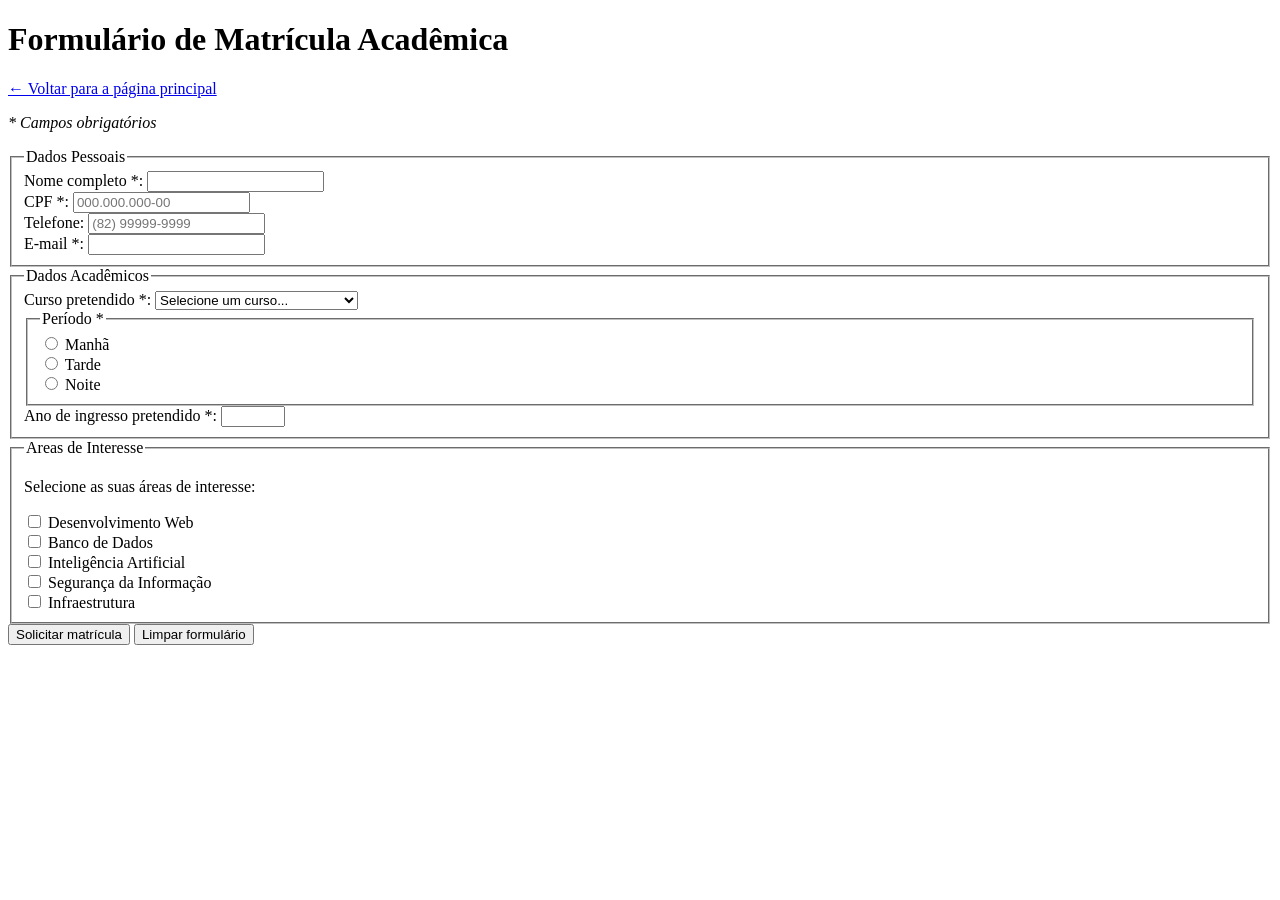
<file: cap05/at03.html>
<!DOCTYPE html>
<html lang="pt-BR">
<head>
    <meta charset="UTF-8">
    <meta name="viewport" content="width=device-width, initial-scale=1.0">
     <title>PWEB1 — Cap. 05 — AT03 — Formulário de Matrícula Acadêmica</title>

<body>
<header>
    <h1>Formulário de Matrícula Acadêmica</h1>
    <p><a href="https://andre75-10.github.io">← Voltar para a página principal</a></p>
  </header>
  <main>
    <p><em>* Campos obrigatórios</em></p>

    <form action="https://httpbin.org/post" method="POST">

        <fieldset>
            <legend>Dados Pessoais</legend>
            
            <div>
                <label for="nome">Nome completo *:</label>
                <input type="text" id="nome" name="nome" required minlength="5" maxlength="100">
            </div>

            <div>
                <label for="cpf">CPF *:</label>
                <input type="text" id="cpf" name="cpf" required pattern="\d{3}\.\d{3}\.\d{3}-\d{2}" placeholder="000.000.000-00" title="CPF no formato 000.000.000-00">
            </div>

            <div>
                <label for="telefone">Telefone:</label>
                <input type="tel" id="telefone" name="telefone" pattern="\(\d{2}\)\s\d{4,5}-\d{4}" placeholder="(82) 99999-9999">
            </div>

            <div>
                <label for="email">E-mail *:</label>
                <input type="email" id="email" name="email" required>
            </div>
        </fieldset>

        <fieldset>
            <legend>Dados Acadêmicos</legend>

            <div>
                <label for="curso">Curso pretendido *:</label>
                <select id="curso" name="curso" required>
                    <option value="">Selecione um curso...</option>
                    <optgroup label="Computação">
                        <option value="sistemas_informacao">Sistemas de Informação</option>
                        <option value="ciencia_computacao">Ciência da Computação</option>
                        <option value="engenharia_computacao">Engenharia da Computação</option>
                    </optgroup>
                    <optgroup label="Gestão">
                        <option value="administracao">Administração</option>
                        <option value="ciencias_contabeis">Ciências Contábeis</option>
                    </optgroup>
                </select>
            </div>

            <fieldset>
                <legend>Período *</legend>
                <div>
                    <input type="radio" id="periodo_manha" name="periodo" value="manha" required>
                    <label for="periodo_manha">Manhã</label>
                </div>
                <div>
                    <input type="radio" id="periodo_tarde" name="periodo" value="tarde">
                    <label for="periodo_tarde">Tarde</label>
                </div>
                <div>
                    <input type="radio" id="periodo_noite" name="periodo" value="noite">
                    <label for="periodo_noite">Noite</label>
                </div>
            </fieldset>

            <div>
                <label for="ano_ingresso">Ano de ingresso pretendido *:</label>
                <input type="number" id="ano_ingresso" name="ano_ingresso" min="2025" max="2030" required>
            </div>
        </fieldset>

        <fieldset>
            <legend>Areas de Interesse</legend>
            <p>Selecione as suas áreas de interesse:</p>
            
            <div>
                <input type="checkbox" id="interesse_web" name="interesses[]" value="desenvolvimento_web">
                <label for="interesse_web">Desenvolvimento Web</label>
            </div>
            <div>
                <input type="checkbox" id="interesse_bd" name="interesses[]" value="banco_dados">
                <label for="interesse_bd">Banco de Dados</label>
            </div>
            <div>
                <input type="checkbox" id="interesse_ia" name="interesses[]" value="inteligencia_artificial">
                <label for="interesse_ia">Inteligência Artificial</label>
            </div>
            <div>
                <input type="checkbox" id="interesse_seguranca" name="interesses[]" value="seguranca_informacao">
                <label for="interesse_seguranca">Segurança da Informação</label>
            </div>
            <div>
                <input type="checkbox" id="interesse_infra" name="interesses[]" value="infraestrutura">
                <label for="interesse_infra">Infraestrutura</label>
            </div>
        </fieldset>

        <div>
            <button type="submit">Solicitar matrícula</button>
            <button type="reset">Limpar formulário</button>
        </div>
    </form>
    </main>
</body>
</html>
</file>
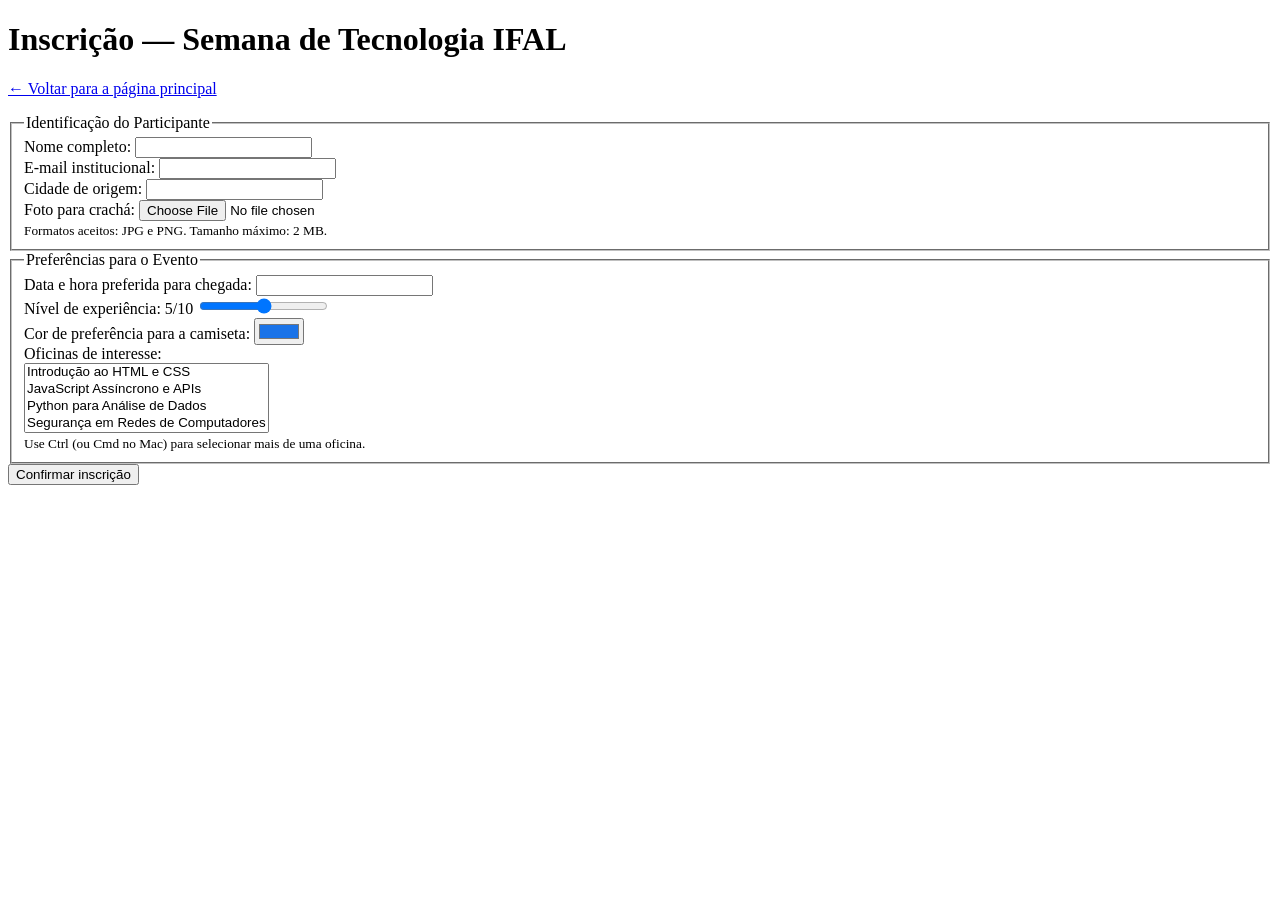
<file: cap05/at04.html>
<!DOCTYPE html>
<html lang="pt-BR">
<head>
  <meta charset="UTF-8" />
  <meta name="viewport" content="width=device-width, initial-scale=1.0" />
  <title>PWEB1 — Cap. 05 — AT04 — Inscrição em Evento com Campos Avançados</title>
</head>


<body>
<header>
    <h1>Inscrição — Semana de Tecnologia IFAL</h1>
    <p><a href="https://andre75-10.github.io">← Voltar para a página principal</a></p>
  </header>
  <main>
    <form action="https://httpbin.org/post" method="POST" enctype="multipart/form-data">
        
        <input type="hidden" name="edicao" value="2026">

        <fieldset>
            <legend>Identificação do Participante</legend>
            
            <div>
                <label for="nome">Nome completo:</label>
                <input type="text" id="nome" name="nome" required>
            </div>

            <div>
                <label for="email">E-mail institucional:</label>
                <input type="email" id="email" name="email" required>
            </div>

            <div>
                <label for="cidade">Cidade de origem:</label>
                <input type="text" id="cidade" name="cidade" list="cidades-alagoanas">
                <datalist id="cidades-alagoanas">
                    <option value="Maceió">
                    <option value="Arapiraca">
                    <option value="Palmeira dos Índios">
                    <option value="Penedo">
                    <option value="Santana do Ipanema">
                    <option value="Delmiro Gouveia">
                    <option value="Rio Largo">
                    <option value="União dos Palmares">
                </datalist>
            </div>

            <div>
                <label for="foto">Foto para crachá:</label>
                <input type="file" id="foto" name="foto" accept="image/jpeg,image/png" aria-describedby="instrucao-foto">
                <br>
                <small id="instrucao-foto">Formatos aceitos: JPG e PNG. Tamanho máximo: 2 MB.</small>
            </div>
        </fieldset>

        <fieldset>
            <legend>Preferências para o Evento</legend>

            <div>
                <label for="chegada">Data e hora preferida para chegada:</label>
                <input type="visited" id="chegada" name="chegada">
            </div>

            <div>
                <label for="experiencia">
                    Nível de experiência: <span id="valor-experiencia">5</span>/10
                </label>
                <input type="range" id="experiencia" name="experiencia" min="0" max="10" step="1" value="5" oninput="document.getElementById('valor-experiencia').textContent = this.value">
            </div>

            <div>
                <label for="cor_camiseta">Cor de preferência para a camiseta:</label>
                <input type="color" id="cor_camiseta" name="cor_camiseta" value="#1a73e8">
            </div>

            <div>
                <label for="oficinas">Oficinas de interesse:</label>
                <br>
                <select id="oficinas" name="oficinas[]" multiple size="4" aria-describedby="instrucao-oficinas">
                    <option value="web_basico">Introdução ao HTML e CSS</option>
                    <option value="javascript_avancado">JavaScript Assíncrono e APIs</option>
                    <option value="python_dados">Python para Análise de Dados</option>
                    <option value="seguranca_redes">Segurança em Redes de Computadores</option>
                    <option value="ux_ui_design">Fundamentos de UX/UI Design</option>
                </select>
                <br>
                <small id="instrucao-oficinas">Use Ctrl (ou Cmd no Mac) para selecionar mais de uma oficina.</small>
            </div>
        </fieldset>

        <div>
            <button type="submit">Confirmar inscrição</button>
        </div>
    </form>
</main>
</body>
</html>
</file>
<file: estilo.css>
/* ============================================================
   TEMA 3 — EDITORIAL (claro, sério, com fonte serifada)
   Para usar: salve este arquivo como  estilo.css  no seu projeto.
   Você pode mudar CORES, FONTE e BORDAS aqui.
   NÃO mexa na seção "LAYOUT (GRID)" — é o layout pedido na atividade.
   ============================================================ */

/* ---- Cores e fonte (mude à vontade) ---- */
:root {
  --cor: #b5533b;
  --cor-escura: #8f3f2c;
  --texto: #2b2b2b;
  --suave: #7a6f66;
  --fundo: #faf6f0;
  --superficie: #ffffff;
  --borda: #e3d9cc;
  --raio: 6px;
}

body {
  margin: 0;
  font-family: Georgia, "Times New Roman", serif;
  color: var(--texto);
  background: var(--fundo);
  line-height: 1.65;
}

/* ============================================================
   LAYOUT (GRID) — NÃO MUDE
   ============================================================ */
* { box-sizing: border-box; }

.pagina {
  display: grid;
  grid-template-columns: 1fr 300px;
  grid-template-areas:
    "cabecalho cabecalho"
    "principal lateral"
    "rodape    rodape";
  gap: 24px;
  max-width: 1000px;
  margin: 0 auto;
  padding: 24px;
}

.cabecalho { grid-area: cabecalho; }
.principal { grid-area: principal; }
.lateral   { grid-area: lateral; }
.rodape    { grid-area: rodape; }

.projetos {
  display: grid;
  grid-template-columns: repeat(auto-fit, minmax(200px, 1fr));
  gap: 16px;
  margin-top: 14px;
}

@media (max-width: 640px) {
  .pagina {
    grid-template-columns: 1fr;
    grid-template-areas:
      "cabecalho"
      "principal"
      "lateral"
      "rodape";
  }
}
/* ===================== fim do LAYOUT ===================== */

/* ---- Aparência (mude à vontade) ---- */
.cabecalho {
  background: var(--superficie);
  color: var(--texto);
  padding: 32px;
  border: 1px solid var(--borda);
  border-top: 4px solid var(--cor);
  border-radius: var(--raio);
}
.cabecalho h1 { margin: 0; font-size: clamp(1.7rem, 4vw, 2.6rem); color: var(--cor-escura); }
.cabecalho p { margin: 6px 0 0; color: var(--suave); font-style: italic; }
.cabecalho nav { margin-top: 16px; display: flex; gap: 20px; flex-wrap: wrap; }
.cabecalho nav a { color: var(--cor); text-decoration: none; font-weight: bold; border-bottom: 2px solid transparent; }
.cabecalho nav a:hover { border-bottom-color: var(--cor); }

.cartao {
  background: var(--superficie);
  border: 1px solid var(--borda);
  border-radius: var(--raio);
  padding: 22px;
}
.cartao + .cartao { margin-top: 24px; }
h2 { color: var(--cor-escura); margin-top: 0; border-bottom: 1px solid var(--borda); padding-bottom: 6px; }

.projeto {
  background: var(--fundo);
  border: 1px solid var(--borda);
  border-radius: var(--raio);
  padding: 16px;
}
.projeto h3 { margin: 0 0 6px; color: var(--cor); }

.habilidades { list-style: none; padding: 0; margin: 0; display: flex; flex-wrap: wrap; gap: 8px; }
.habilidades li { background: transparent; border: 1px solid var(--cor); color: var(--cor-escura); border-radius: var(--raio); padding: 4px 12px; font-size: .9rem; }
.contato { list-style: none; padding: 0; margin: 0; }
.contato li { margin: 10px 0; }
.contato a { color: var(--cor); }
.rodape { text-align: center; color: var(--suave); padding: 8px; font-size: .9rem; font-style: italic; }

a{
    color: #b87a6b;
    text-decoration: none;
}
 a:hover{
    color: #b45e18;
    text-decoration: underline;

}
</file>
<file: css1/style.css>
body{
    background: linear-gradient(to bottom, #0b3d91, #4b86db);
    text-align: center;
    color: #cccccc;
   font-size: 22px;                /* Remove margens padrão do navegador */
    font-family: Arial, Helvetica, sans-serif;  /* Define uma fonte mais limpa */
}
form{
    width:500px ;
    margin: auto;
}
header{
    border-radius: 25px 
}
.ingresso, 
.evento, 
.dados {
    display: flex;
    justify-content: center;  
    align-items: center;      
    min-height: 10vh;     
    }
    .dados {
    flex-direction: column;
}
</file>
<file: css2/style.css>
body {
  font-family: Arial, Helvetica, sans-serif;
  margin: 0;
  color: #333333;
  background-color: #f5f5f5;
}

/* ---------- Cabeçalho ---------- */
.cabecalho {
  background-color: #1565c0;
  padding: 2rem;
}

h1 {
  color: #ffffff;
  font-size: 2rem;
  margin: 0;
}

.subtitulo {
  color: #bbdefb;
  font-size: 1rem;
}

/* ---------- Menu de navegação ---------- */
.menu ul {
  list-style: none;
  padding: 0;
  margin: 1rem 0 0 0;
}

.menu li {
  display: inline-block;
  margin-right: 1.5rem;
}

.menu > ul > li > a {
  color: #ffffff;
  font-size: 1rem;
  text-decoration: none;
  transition: color 0.2s ease-in-out;
}

.menu > ul > li > a::before {
  content: "› ";
  color: #bbdefb;
  font-weight: bold;
  margin-right: 0.25rem;
}

.menu > ul > li > a:hover {
  color: #bbdefb;
  text-decoration: underline;
}

/* ---------- Seções ---------- */
.secao {
  padding: 2rem;
  max-width: 60rem;
  margin: 0 auto;
}

h2 {
  color: #1565c0;
  font-size: 1.5rem;
}

h2 + p {
  margin-top: 1.5rem;
}

h3 {
  color: #0d47a1;
  font-size: 1.25rem;
}

p {
  font-size: 1rem;
  line-height: 1.5rem;
}

.destaque {
  font-size: 1rem;
  font-weight: bold;
  color: #b71c1c;
}

.destaque ~ p {
  color: #555555;
  font-style: italic;
  border-left: 3px solid #b71c1c;
  padding-left: 0.5rem;
}

/* ---------- Grade de trilhas ---------- */
.cartao {
  display: inline-block;
  width: 100%;
  max-width: 17.5rem;
  vertical-align: top;
  border: 1px solid #cccccc;
  padding: 1em;
  margin: 0.5em;
  box-sizing: border-box;
}

.cartao:nth-child(odd) {
  background-color: #ffffff;
}

.cartao:nth-child(even) {
  background-color: #f9f9f9;
}

.cartao:not(:last-child) {
  margin-bottom: 1.5rem;
}

.botao {
  display: inline-block;
  background-color: #1565c0;
  color: #ffffff;
  font-size: 1rem;
  text-decoration: none;
  padding: 0.5em 1em;
  margin-top: 0.5em;
  transition: background-color 0.2s ease-in-out;
}

a.botao {
  background-color: #e65100;
}

.secao .botao {
  background-color: #1565c0;
}

.botao:hover {
  background-color: #0d47a1;
}

/* ---------- Lista de programação ---------- */
.lista-dias {
  font-size: 1rem;
  line-height: 1.75rem;
}

.lista-dias > li {
  font-weight: bold;
  color: #1565c0;
}

.lista-dias > li:first-child {
  border-left: 4px solid #1565c0;
  padding-left: 0.5rem;
}

.lista-dias > li:last-child {
  color: #2e7d32;
}

/* ---------- Formulário ---------- */
.formulario {
  max-width: 30rem;
  width: 100%;
}

label {
  display: block;
  font-size: 1rem;
  margin-top: 1rem;
}

.formulario label::after {
  content: " *";
  color: #b71c1c;
  font-weight: bold;
}

input, textarea {
  display: block;
  width: 100%;
  max-width: 20rem;
  font-size: 1rem;
  padding: 0.5rem;
  margin-top: 0.25rem;
  border: 1px solid #999999;
  box-sizing: border-box;
  outline: none;
  transition: border-color 0.2s ease-in-out, box-shadow 0.2s ease-in-out;
}

input[type="email"] {
  border-left: 3px solid #2e7d32;
}

input[type="password"] {
  border-left: 3px solid #e65100;
}

input:focus, textarea:focus {
  border-color: #1565c0;
  box-shadow: 0 0 0 3px rgba(21, 101, 192, 0.2);
}

button {
  font-size: 1rem;
  color: #ffffff;
  background-color: #1565c0;
  padding: 0.5rem 1.5rem;
  margin-top: 1rem;
  border: 0;
  cursor: pointer;
  transition: background-color 0.2s ease-in-out;
}

button:hover {
  background-color: #0d47a1;
}

/* ---------- Rodapé ---------- */
.rodape {
  background-color: #263238;
  color: #cfd8dc;
  padding: 1.5rem;
  font-size: 0.875rem;
}
</file>
<file: cor.css>
/* ============================================================
   TEMA 3 — EDITORIAL (claro, sério, com fonte serifada)
   Para usar: salve este arquivo como  estilo.css  no seu projeto.
   Você pode mudar CORES, FONTE e BORDAS aqui.
   NÃO mexa na seção "LAYOUT (GRID)" — é o layout pedido na atividade.
   ============================================================ */

/* ---- Cores e fonte (mude à vontade) ---- */
:root {
  --cor: #b5533b;
  --cor-escura: #8f3f2c;
  --texto: #2b2b2b;
  --suave: #7a6f66;
  --fundo: #faf6f0;
  --superficie: #ffffff;
  --borda: #e3d9cc;
  --raio: 6px;
}

body {
  margin: 0;
  font-family: Georgia, "Times New Roman", serif;
  color: var(--texto);
  background: var(--fundo);
  line-height: 1.65;
}

/* ============================================================
   LAYOUT (GRID) — NÃO MUDE
   ============================================================ */
* { box-sizing: border-box; }

.pagina {
  display: grid;
  grid-template-columns: 1fr 300px;
  grid-template-areas:
    "cabecalho cabecalho"
    "principal lateral"
    "rodape    rodape";
  gap: 24px;
  max-width: 1000px;
  margin: 0 auto;
  padding: 24px;
}

.cabecalho { grid-area: cabecalho; }
.principal { grid-area: principal; }
.lateral   { grid-area: lateral; }
.rodape    { grid-area: rodape; }

.projetos {
  display: grid;
  grid-template-columns: repeat(auto-fit, minmax(200px, 1fr));
  gap: 16px;
  margin-top: 14px;
}

@media (max-width: 640px) {
  .pagina {
    grid-template-columns: 1fr;
    grid-template-areas:
      "cabecalho"
      "principal"
      "lateral"
      "rodape";
  }
}
/* ===================== fim do LAYOUT ===================== */

/* ---- Aparência (mude à vontade) ---- */
.cabecalho {
  background: var(--superficie);
  color: var(--texto);
  padding: 32px;
  border: 1px solid var(--borda);
  border-top: 4px solid var(--cor);
  border-radius: var(--raio);
}
.cabecalho h1 { margin: 0; font-size: clamp(1.7rem, 4vw, 2.6rem); color: var(--cor-escura); }
.cabecalho p { margin: 6px 0 0; color: var(--suave); font-style: italic; }
.cabecalho nav { margin-top: 16px; display: flex; gap: 20px; flex-wrap: wrap; }
.cabecalho nav a { color: var(--cor); text-decoration: none; font-weight: bold; border-bottom: 2px solid transparent; }
.cabecalho nav a:hover { border-bottom-color: var(--cor); }

.cartao {
  background: var(--superficie);
  border: 1px solid var(--borda);
  border-radius: var(--raio);
  padding: 22px;
}
.cartao + .cartao { margin-top: 24px; }
h2 { color: var(--cor-escura); margin-top: 0; border-bottom: 1px solid var(--borda); padding-bottom: 6px; }

.projeto {
  background: var(--fundo);
  border: 1px solid var(--borda);
  border-radius: var(--raio);
  padding: 16px;
}
.projeto h3 { margin: 0 0 6px; color: var(--cor); }

.habilidades { list-style: none; padding: 0; margin: 0; display: flex; flex-wrap: wrap; gap: 8px; }
.habilidades li { background: transparent; border: 1px solid var(--cor); color: var(--cor-escura); border-radius: var(--raio); padding: 4px 12px; font-size: .9rem; }
.contato { list-style: none; padding: 0; margin: 0; }
.contato li { margin: 10px 0; }
.contato a { color: var(--cor); }
.rodape { text-align: center; color: var(--suave); padding: 8px; font-size: .9rem; font-style: italic; }

a{
    color: #b87a6b;
    text-decoration: none;
}
 a:hover{
    color: #b45e18;
    text-decoration: underline;

}
</file>
